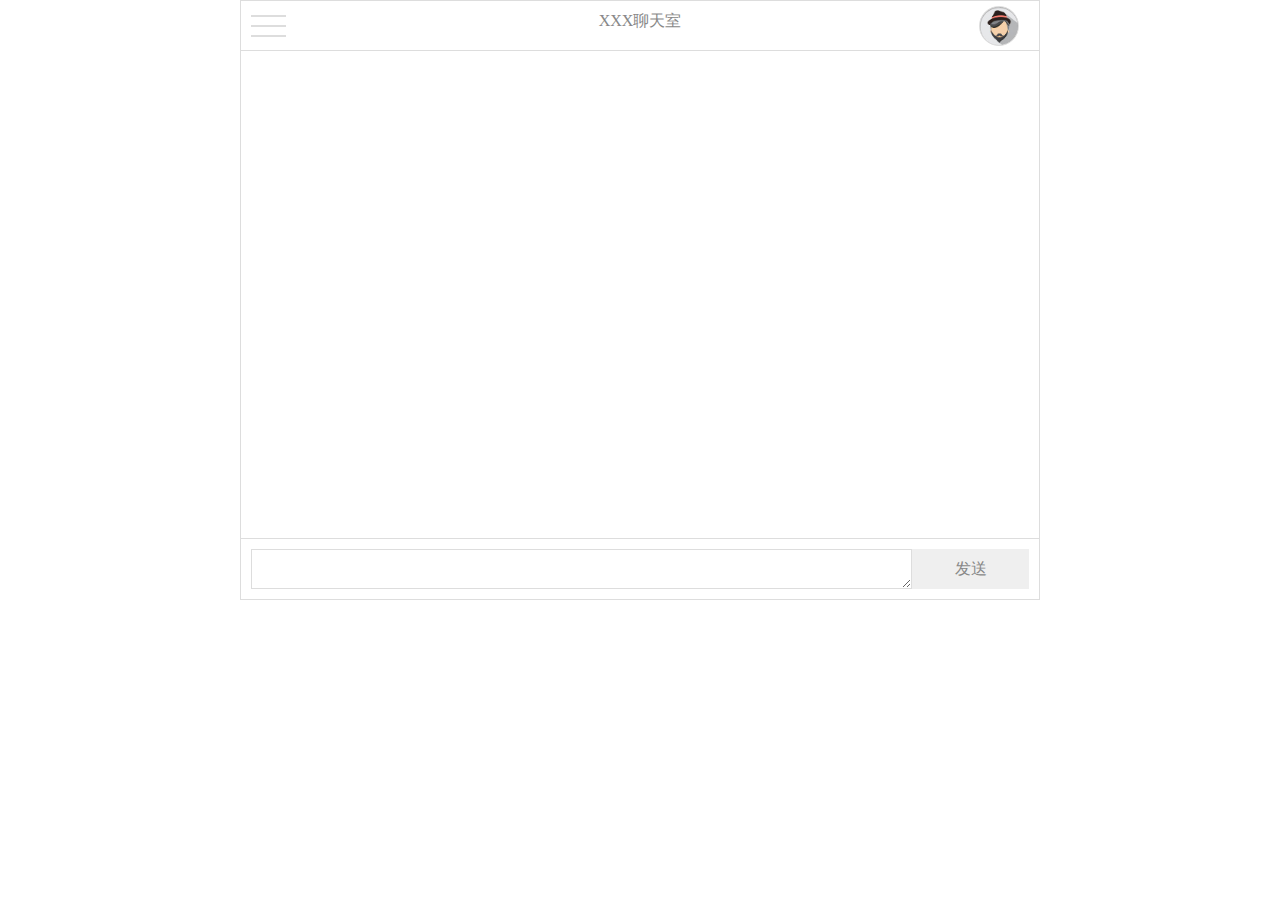
<file: 17-02 anonymous-chat/index.html>
<!DOCTYPE html>
<html lang="en">
<head>
	<meta charset="UTF-8">
	<meta name="viewport" content="width=device-width, initial-scale=1">
	<meta name="description" content="这是一个匿名聊天室，你可以在此畅所欲言">
	<title>匿名聊天室</title>
	<link rel="stylesheet" type="text/css" href="style.css">
	<script src="https://cdn.wilddog.com/sdk/js/2.1.2/wilddog.js"></script>
	<script charset="utf-8" type="text/javascript" src="script.js"></script>
</head>
<body>
	<div class="wrapper">
		<div class="guide" id="guide-panel">
			<h2 class="title">【 选择头像 】</h2>
			<div class="portrait-list clearfloat">
				<a class="po-1"></a>
				<a class="po-2"></a>
				<a class="po-3"></a>
				<a class="po-4"></a>
				<a class="po-5"></a>
				<a class="po-6"></a>
				<a class="po-7"></a>
				<a class="po-8"></a>
			</div>
			<div class="guide-foot">
				<button class="close-guide">确认完成</button>
			</div>
			<p>@浩子丶Howes</p>
		</div>
		<div class="option" id="option-panel">
			<p>暂未开放</p>
		</div>
		<div class="chatroom" id="chatroom-panel">
			<p>暂未开放</p>
		</div>
		<div class="container">
			<div class="header">
				<span><a class="button" id="show-option"><i></i></a></span>
				<span><a class="change" id="show-chatroom">XXX聊天室</a></span>
				<span><a class="portrait po-8" id="head-portrait"></a></span>
			</div>
			<div class="content" id="content-box">
				<!--<div class="message">
					<a class="portrait" href=""></a>
					<p>这是一条消息这是一条消息这是一条消息这是一条消息这是一条消息</p>
				</div>-->
			</div>
			<div class="import">
				<span><textarea class="text" id="content-text"></textarea></span>
				<span class="panel"><button class="button" id="submit-content">发送</button></span>
			</div>
		</div>
	</div>
	<div id="uuid"></div>
</body>
</html>
</file>
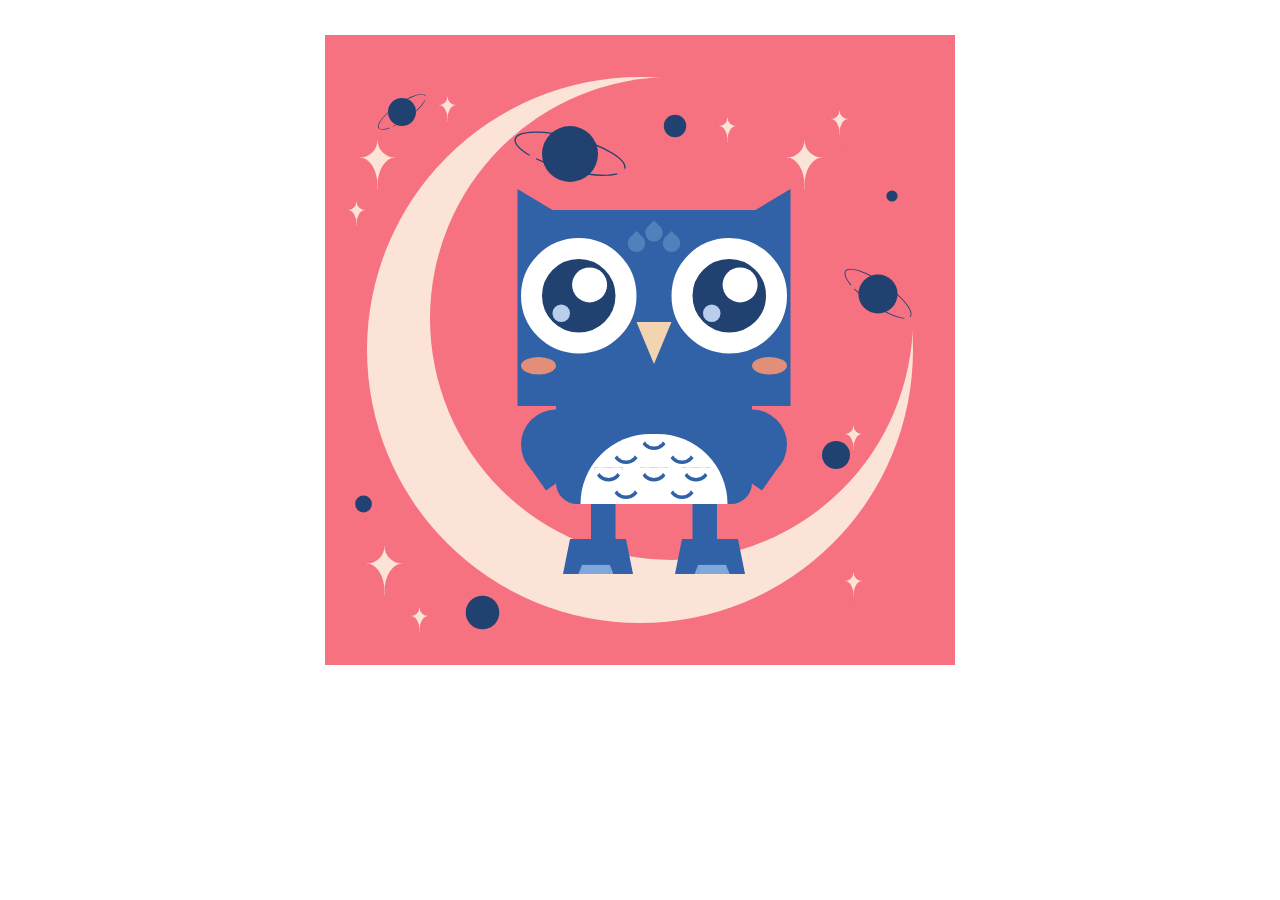
<file: 17-03 owl-picture/index.html>
<!DOCTYPE html>
<html lang="en">
<head>
    <meta charset="UTF-8">
    <title>Document</title>
    <style type="text/css">
        *{
            margin: 0;
            padding: 0;
        }

        ul{
            list-style: none;
        }

        /* 主体样式 */
        .wrapper{
            width: 900px;
            height: 900px;  
            margin: -100px auto;
            position: relative; 
            -webkit-transform: scale(0.7);
            -moz-transform: scale(0.7);
            transform: scale(0.7);
        }

        .main-bg{
            width: 900px;
            height: 900px; 
            overflow: hidden;
            background-color: #f67280;
            position: relative;
        }


        /* 月亮背景 */
        .moon-main{
            width: 780px;
            height: 780px;
            background-color: #fbe3d7;
            border-radius: 50%;
            position: absolute;
            left: 50%;
            top: 50%;
            margin: -390px;
        }

        .moon-hide{
            width: 690px;
            height: 690px;
            background-color: #f67280;
            border-radius: 50%;
            position: absolute;
            right: 0px;
        }

        /* 星星 */

        .starry-box{
            width: 900px;
            height: 900px;
            position: relative;
        }

        .starry{
            width: 50px;
            height: 70px;
            background-color: #fbe3d7;
            position: absolute;
        }

        .starry .hide-1,
        .starry .hide-2,
        .starry .hide-3,
        .starry .hide-4{
            background-color: #f67280;
        }

        .starry .hide-1,
        .starry .hide-2{
            width: 50px;
            height: 50px;
            border-radius: 50%;
            position: absolute;
            top: -25px;
        }

        .starry .hide-3,
        .starry .hide-4{
            width: 50px;
            height: 80px;
            border-radius: 50%;
            position: absolute;
            top: 25px;
        }

        .starry .hide-3,
        .starry .hide-1{
            left: -25px;
        }
        .starry .hide-4,
        .starry .hide-2{
            right: -25px;
        }

        .starry.min{
            transform: scale(0.5);
        }

        .starry.s1{
            top: 70px;
            left: 150px;
        }

        .starry.s2{
            top: 220px;
            left: 20px;
        }

        .starry.s3{
            top: 100px;
            left: 550px;
        }

        .starry.s4{
            top: 90px;
            left: 710px;
        }

        .starry.s5{
            top: 800px;
            left: 110px;
        }

        .starry.s6{
            top: 750px;
            left: 730px;
        }

        .starry.s7{
            top: 540px;
            left: 730px;
        }

        .starry.s8{
            top: 150px;
            left: 50px;
        }

        .starry.s9{
            top: 150px;
            left: 660px;
        }

        .starry.s10{
            top: 730px;
            left: 60px;
        }


        /* 蓝色星球 */

        .blue-starry-box{
            top: 0px;
            left: 0px;
            width: 900px;
            height: 900px;
            position: absolute;
        }


        .blue-starry{
            width: 80px;
            height: 80px;
            background-color: #214170;
            border-radius: 50%;
            position: absolute;
        }

        .blue-starry .ring{
            position: absolute;
            width: 160px;
            height: 45px;
            border-radius: 50%;
            border: 2px solid #214170;
            top: 15px;
            left: -42px;
        }

        .blue-starry .ring:before,
        .blue-starry .ring:after{
            content: "";
            position: absolute;
            height: 10px;
            width: 10px;
            background-color: #f67280;
        }

        .blue-starry .ring:before{
            top: 35px;
            left: 25px;
        }

        .blue-starry .ring:after{
            top: 23px;
            right: -2px;
        }

        .blue-starry.s1{
            left: 310px;
            top: 130px;
            transform: scale(1);
        }

        .blue-starry.s1 .ring{
            transform: rotate(15deg);
        }

        .blue-starry.s2{
            left: 70px;
            top: 70px;
            transform: scale(0.5);
        }

        .blue-starry.s2 .ring{
            transform: rotate(-35deg);
        }

        .blue-starry.s3{
            left: 750px;
            top: 330px;
            transform: scale(0.7);
        }

        .blue-starry.s3 .ring{
            transform: rotate(35deg);
        }

        .blue-starry.s4{
            left: 460px;
            top: 90px;
            transform: scale(0.4);
        }

        .blue-starry.s5{
            left: 770px;
            top: 190px;
            transform: scale(0.2);
        }

        .blue-starry.s6{
            left: 15px;
            top: 630px;
            transform: scale(0.3);
        }

        .blue-starry.s7{
            left: 185px;
            top: 785px;
            transform: scale(0.6);
        }

        .blue-starry.s8{
            left: 690px;
            top: 560px;
            transform: scale(0.5);
        }


        /* 猫头鹰 */
        .owl-wrap{
            width: 400px;
            height: 550px;
            position: absolute;
            bottom: 180px;
            left: 230px;
        }

        .owl-foot{
            width: 100%;
            height: 95px;
            position: absolute;
            bottom: 0px;
        }

        .owl-foot .leg,
        .owl-foot .foot{
            background-color: #3162a7;
            position: absolute;
        }

        .owl-foot .leg{
            position: absolute;
            width: 35px;
            height: 50px; 
            bottom: 0px;
        }

        .owl-foot .foot{
            width: 80px;
            height: 50px;
        }

        .owl-foot .foot .side{
            width: 40px;
            height: 13px;
            background-color: #80a8db;
            position: absolute;
            bottom: 0px;
            left: 50%;
        }

        .owl-foot .foot:after,
        .owl-foot .foot:before,
        .owl-foot .foot .side:after,
        .owl-foot .foot .side:before{
            width: 0;
            height: 0;
            content: "";
            position: absolute;
            top: 0px;
        }

        .owl-foot .foot:after{
            border-bottom: 50px solid #3162a7;
            border-left: 10px solid transparent;
            right: 100%;
        }

        .owl-foot .foot:before{
            border-bottom: 50px solid #3162a7;
            border-right: 10px solid transparent;
            left: 100%;
        }

        .owl-foot .foot .side:after{
            border-bottom: 13px solid #80a8db;
            border-left: 5px solid transparent;
            right: 100%;
        }

        .owl-foot .foot .side:before{
            border-bottom: 13px solid #80a8db;
            border-right: 5px solid transparent;
            left: 100%;
        }

        .owl-foot .left .foot .side{
            margin-left: -23px; 
        }

        .owl-foot .right .foot .side{
            margin-left: -17px; 
        }

        .owl-foot .left .leg{
            left: 30px;
        }

        .owl-foot .right .leg{
            left: 15px;
        }

        .owl-foot .left{
            position: absolute;
            left: 120px;
            bottom: 0px;
        }

        .owl-foot .right{
            position: absolute;
            right: 120px;
            bottom: 0px;
        }

        .owl-body{
            width: 100%;
            height: 140px;
        }

        .owl-body .body{
            width: 280px;
            height: 140px;
            background-color: #3162a7;
            border-radius: 0px 0px 30px 30px;
            position: absolute;
            bottom: 50px;
            left: 100px;
        }

        .owl-body .body .belly{
            width: 210px;
            height: 100px;
            background-color: #fff;
            border-radius: 280px 280px 0px 0px;
            position: absolute;
            bottom: 0px;
            left: 50%;
            margin-left: -105px;
        }

        .owl-body .body .arm{
            position: absolute;
            top: 5px;
        }

        .owl-body .body .arm-1{
            width: 100px;
            height: 100px;
            border-radius: 50%;
            background-color: #3162a7;
        }

        .owl-body .body .arm-2{
            width: 55px;
            height: 55px;
            position: absolute;
            background-color: #3162a7;
            transform: rotate(-35deg);
            left: 15px;
            top: 50px;
        }

        .owl-body .body .left{
            left: -50px;
        }

        .owl-body .body .right{
            right: -50px;
            transform: scale(-1,1);
        }

        .owl-body .belly .plume{
            width: 40px;
            height: 20px;
            background-color: #3162a7;
            border-radius: 0 0 40px 40px;  
            position: absolute;
            top: 3px;
            left: 50%;
            margin-left: -20px; 
            box-shadow: 0 0 0 0 #FFFFFF inset;
        }

        .owl-body .belly .plume span{
            position: absolute;
            left: 5px;
            top: 0px;
            width: 30px;
            height: 15px;
            border-radius: 0 0 30px 30px;
            background-color: #fff;
        }

        .owl-body .belly .plume::before,
        .owl-body .belly .plume::after{
            content: "";
            position: absolute;
            width: 0px;
            height: 0px;
            border-top: 15px solid #fff;
            bottom: 5px;
        }

        .owl-body .belly .plume::before{
            border-right: 15px solid transparent;
            left: 0px;
            
        }

        .owl-body .belly .plume::after{
            border-left: 15px solid transparent;
            right: 0px;
            
        }

        .owl-body .belly .plume.s2,
        .owl-body .belly .plume.s3{
            top: 23px;
        }

        .owl-body .belly .plume.s4,
        .owl-body .belly .plume.s5,
        .owl-body .belly .plume.s6{
            top: 48px;
        }

        .owl-body .belly .plume.s7,
        .owl-body .belly .plume.s8{
            top: 73px;
        }


        .owl-body .belly .plume.s2,
        .owl-body .belly .plume.s7{
            margin-left: -60px;
        }

        .owl-body .belly .plume.s3,
        .owl-body .belly .plume.s8{
            margin-left: 20px;
        }

        .owl-body .belly .plume.s4{
            margin-left: -85px;
        }

        .owl-body .belly .plume.s6{
            margin-left: 40px;
        }



        .owl-face{
            width: 390px;
            height: 280px;
            background-color: #3162a7;
            position: absolute;
            top: 80px;
            left: 45px;
        }

        .owl-face .owl-ear{
            width: 100%;
            position: absolute;
            top: -30px;
        }

        .owl-face .owl-ear:after,
        .owl-face .owl-ear:before{
            width: 0;
            height: 0;
            content: "";
            position: absolute;
            border-bottom: 30px solid #3162a7;
        }

        .owl-face .owl-ear:before{
            border-right: 50px solid transparent;
        }

        .owl-face .owl-ear:after{
            border-left: 50px solid transparent;
            right: 0px;
        }

        .owl-face::after,
        .owl-face::before{
        content: "";
        position: absolute;
        width: 50px;
        height: 25px;
        border-radius: 50%;
        background-color: #e18f79; 
        margin: 5px;
        top: 205px;
        }

        .owl-face::after{
            right: 0px;
        }

        .owl-face .owl-eyes .eye{
            height: 105px;
            width: 105px;
            border: 30px solid #fff;
            background-color: #214170;
            border-radius: 50%;
            position: absolute;
            top: 35px;
            margin: 5px;
        }

        .owl-face .owl-eyes .eye:before{
            content: "";
            width: 50px;
            height: 50px;
            border-radius: 50%;
            position: absolute;
            top: 12px;
            right: 12px;
            background-color: #fff;
        }

        .owl-face .owl-eyes .eye:after{
            content: "";
            width: 25px;
            height:25px;
            border-radius: 50%;
            position: absolute;
            bottom: 15px;
            left: 15px;
            background-color: #b9ceeb;
        }

        .owl-face .owl-eyes .right{
            right: 0px;
        }

        .owl-face .owl-nose{
            width: 0px;
            height: 0px;
            border-top: 60px solid #f2d4b0;
            border-left: 25px solid transparent;
            border-right: 25px solid transparent;
            position: absolute;
            top: 160px;
            left: 50%;
            margin-left: -25px;
        }

        .owl-face .pattern li:after,
        .owl-face .pattern li:before{
            content: "";
            position: absolute;
            background-color: #5280bc;
        }

        .owl-face .pattern li:after{
            width: 25px;
            height: 25px;
            border-radius: 50%;
        }

        .owl-face .pattern li:before{
            width: 15px;
            height: 15px;
        }

        .owl-face .pattern li{
            position: absolute;
            transform: rotate(45deg);
            left: 50%;
            top: 15px;
            
        }

        .owl-face .pattern li.s2{
            margin-left: -25px;
            top: 30px;
        }

        .owl-face .pattern li.s3{
            margin-left: 25px;
            top: 30px;
        }
    </style>
</head>
<body>
    <div class="wrapper">
        <div class="main-bg">
            <div class="moon-box">
                <div class="moon-main">
                    <div class="moon-hide">
                        
                    </div>
                </div>
            </div>
            <ul class="starry-box">
                <li class="starry max s8">
                    <span class="hide-1"></span>
                    <span class="hide-2"></span>
                    <span class="hide-3"></span>
                    <span class="hide-4"></span>
                </li>
                <li class="starry max s9">
                    <span class="hide-1"></span>
                    <span class="hide-2"></span>
                    <span class="hide-3"></span>
                    <span class="hide-4"></span>
                </li>
                <li class="starry max s10">
                    <span class="hide-1"></span>
                    <span class="hide-2"></span>
                    <span class="hide-3"></span>
                    <span class="hide-4"></span>
                </li>
                <li class="starry min s1">
                    <span class="hide-1"></span>
                    <span class="hide-2"></span>
                    <span class="hide-3"></span>
                    <span class="hide-4"></span>
                </li>
                <li class="starry min s2">
                    <span class="hide-1"></span>
                    <span class="hide-2"></span>
                    <span class="hide-3"></span>
                    <span class="hide-4"></span>
                </li>
                <li class="starry min s3">
                    <span class="hide-1"></span>
                    <span class="hide-2"></span>
                    <span class="hide-3"></span>
                    <span class="hide-4"></span>
                </li>
                <li class="starry min s4">
                    <span class="hide-1"></span>
                    <span class="hide-2"></span>
                    <span class="hide-3"></span>
                    <span class="hide-4"></span>
                </li>
                <li class="starry min s5">
                    <span class="hide-1"></span>
                    <span class="hide-2"></span>
                    <span class="hide-3"></span>
                    <span class="hide-4"></span>
                </li>
                <li class="starry min s6">
                    <span class="hide-1"></span>
                    <span class="hide-2"></span>
                    <span class="hide-3"></span>
                    <span class="hide-4"></span>
                </li>
                <li class="starry min s7">
                    <span class="hide-1"></span>
                    <span class="hide-2"></span>
                    <span class="hide-3"></span>
                    <span class="hide-4"></span>
                </li>
            </ul>
            <ul class="blue-starry-box">
                <li class="blue-starry s1">
                    <span class="ring"></span>
                </li>
                <li class="blue-starry s2">
                    <span class="ring"></span>
                </li>
                <li class="blue-starry s3">
                    <span class="ring"></span>
                </li>
                <li class="blue-starry s4"></li>
                <li class="blue-starry s5"></li>
                <li class="blue-starry s6"></li>
                <li class="blue-starry s7"></li>
                <li class="blue-starry s8"></li>
            </ul>
        </div>
        <div class="owl-wrap">
            <div class="owl-foot">
                <div class="right">
                    <div class="leg">
                        
                    </div>
                    <div class="foot">
                        <div class="side">
                            
                        </div>
                    </div>
                </div>
                <div class="left">
                    <div class="leg">
                        
                    </div>
                    <div class="foot">
                        <div class="side">
                            
                        </div>
                    </div>
                </div>
            </div>
            <div class="owl-body">
                <div class="body">
                    <div class="arm right">
                        <div class="arm-1">
                            
                        </div>
                        <div class="arm-2">
                            
                        </div>
                    </div>
                    <div class="arm left">
                        <div class="arm-1">
                            
                        </div>
                        <div class="arm-2">
                            
                        </div>
                    </div>
                    <ul class="belly">
                         <li class="plume s1">
                            <span></span>
                         </li>
                         <li class="plume s2">
                            <span></span>
                         </li>
                         <li class="plume s3">
                            <span></span>
                         </li>
                         <li class="plume s4">
                            <span></span>
                         </li>
                         <li class="plume s5">
                            <span></span>
                         </li>
                         <li class="plume s6">
                            <span></span>
                         </li>
                         <li class="plume s7">
                            <span></span>
                         </li>
                         <li class="plume s8">
                            <span></span>
                         </li>
                    </ul>
                </div>
            </div>
            <div class="owl-head">
                <div class="owl-face">
                    <div class="owl-ear">
                    </div>
                    <div class="owl-eyes">
                        <div class="left eye">
                        </div>
                        <div class="right eye">
                        </div>
                    </div>
                    <div class="owl-nose">
                    </div>
                    <ul class="pattern">
                        <li class="s1"></li>
                        <li class="s2"></li>
                        <li class="s3"></li>
                    </ul>
                </div>
            </div>
        </div>
    </div>
</body>
</html>
</file>
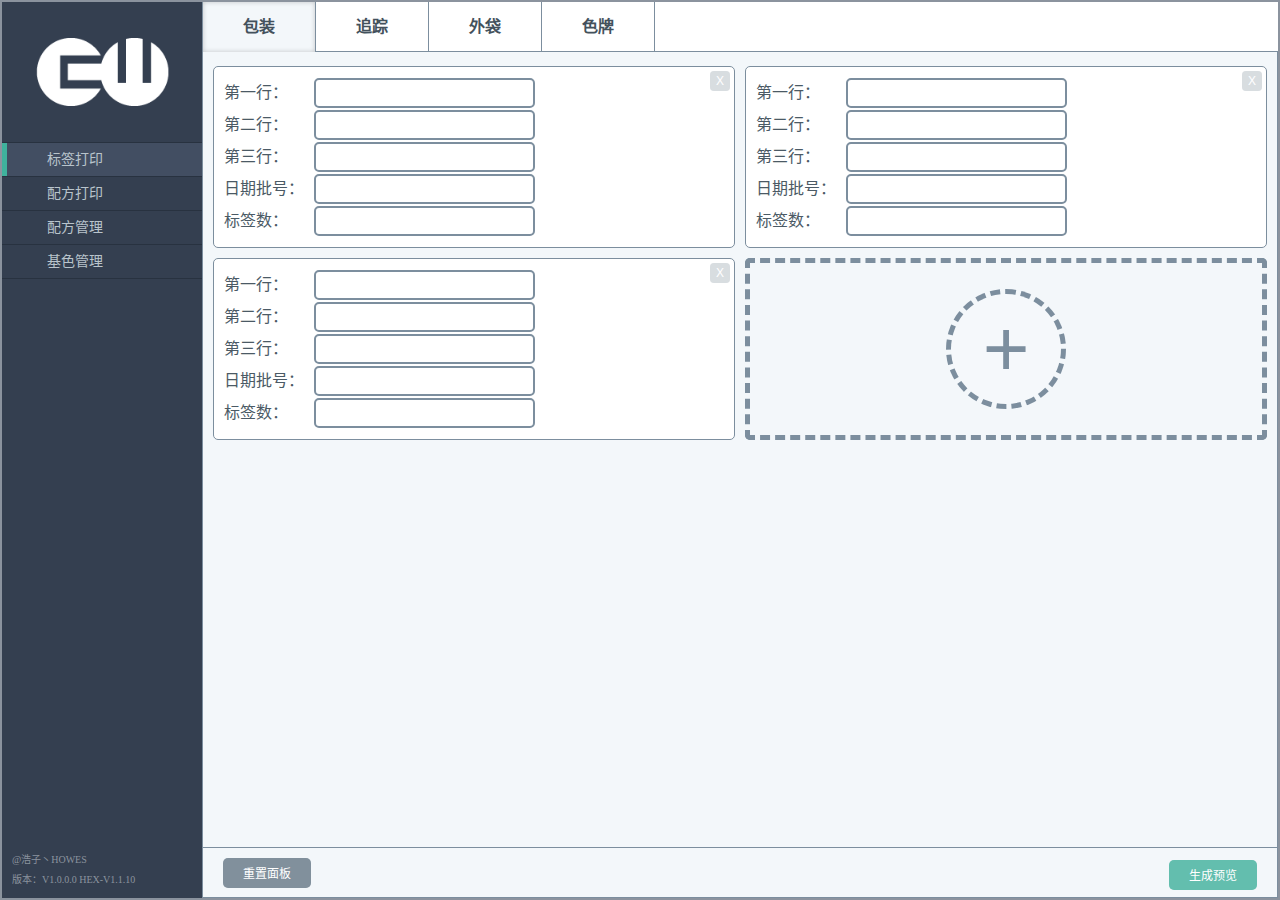
<file: 17-01 cwsefen/resources/index.html>
<!DOCTYPE html>
<html lang="zh-CN">
<head>
    <meta charset="UTF-8">
    <title>色粉管理 - Combine Will</title>
    <link rel="stylesheet" type="text/css" href="css/style.css">
    <link rel="stylesheet" type="text/css" href="css/entry.css">
    <script type="text/javascript">
        window.addEventListener('load', function () {
            var navList = document.querySelectorAll('.left-nav .nav-list li');
            var index = 0;
            for(var i=0, len=navList.length; i<len; i++) {
                navList[i].index = i;
                navList[i].onclick = function(){
                    navList[index].className = '';
                    this.className = 'active';
                    index = this.index;
                }
            }
        });

        function setIframe(src) {
            document.getElementById('main-iframe').setAttribute('src', src);
        }
    </script>
</head>
<body>
    <div class="left-nav">
        <div class="nav-head">
            <img class="logo" src="images/maxlogo.png" alt="LOGO">
        </div>
        <div class="nav-list">
            <ul class="list-team">
                <!--<li class="active"><a onclick="setIframe('include/home.html')">首页预览</a></li>-->
                <li class="active"><a onclick="setIframe('include/biaoqian.html')">标签打印</a></li>
                <li><a onclick="setIframe('include/peifan.html')">配方打印</a></li>
                <li><a onclick="setIframe('include/peifanadmin.html')">配方管理</a></li>
                <li><a onclick="setIframe('include/jiseadmin.html')">基色管理</a></li>
            </ul>
        </div>
        <div class="nav-foot">
            <p><a href="mailto:oyhemail@163.com">@浩子丶Howes</a></p>
            <p>版本：<span>v1.0.0.0</span><span> HEX-v1.1.10</span></p>
        </div>
    </div>
    <div class="mian-iframe">
        <iframe id="main-iframe" src="include/biaoqian.html"></iframe>
    </div>
</body>
</html>
</file>
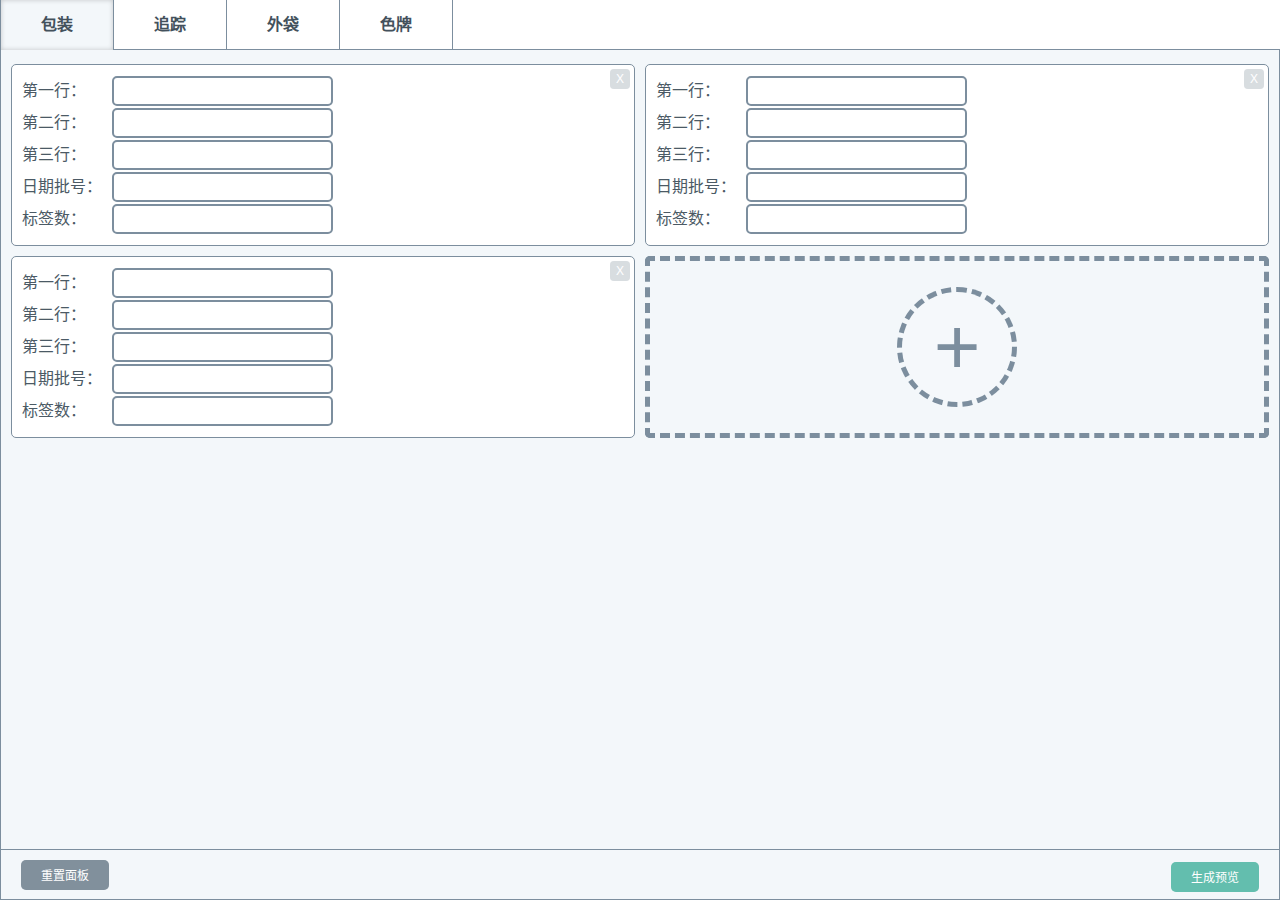
<file: 17-01 cwsefen/resources/include/biaoqian.html>
<!DOCTYPE html>
<html lang="zh-CN">
<head>
    <meta charset="UTF-8">
    <title>色粉管理 - Combine Will</title>
    <link rel="stylesheet" type="text/css" href="../css/style.css">
    <link rel="stylesheet" type="text/css" href="../css/print.css">
    <script type="text/javascript" src="../js/jquery.min.js"></script>
    <script type="text/javascript" src="../js/websqldb.js"></script>
    <script type="text/javascript" src="../js/script.js"></script>
</head>
<body>
    <!-- 主面板 START -->
    <div id="wrapper">

        <!-- 面板切换 START -->
        <div class="wrap-header">
            <div class="entry-changing">
                <a href="javascript:;" class="active">包装</a>
                <a href="javascript:;">追踪</a>
                <a href="javascript:;">外袋</a>
                <a href="javascript:;">色牌</a>
            </div>
        </div>
        <!-- 面板切换 END -->

        <!-- 输入区 START -->
        <div class="container" id="biaoqian">
            
            <!-- 包装面板 （1） START -->
            <div class="panel-container show">
                <div id="biaoqian-1" print-info="{page:'min-tags', size:'page-a4', row:'row-4', letter:'A4 小标签'}">
                    <ul class="lsit-team">
                        <li>
                            <div class="wrap">
                                <p><label>第一行：</label><input type="text" name="one"></p>
                                <p><label>第二行：</label><input type="text" name="tow"></p>
                                <p><label>第三行：</label><input type="text" name="three"></p>
                                <p><label>日期批号：</label><input type="text" name="time"></p>
                                <p><label>标签数：</label><input type="text" name="num"></p>
                            </div>
                            <button class="remove-button" tabIndex="-1">X</button>
                        </li>
                        <li>
                            <div class="wrap">
                                <p><label>第一行：</label><input type="text" name="one"></p>
                                <p><label>第二行：</label><input type="text" name="tow"></p>
                                <p><label>第三行：</label><input type="text" name="three"></p>
                                <p><label>日期批号：</label><input type="text" name="time"></p>
                                <p><label>标签数：</label><input type="text" name="num"></p>
                            </div>
                            <button class="remove-button" tabIndex="-1">X</button>
                        </li>
                        <li>
                            <div class="wrap">
                                <p><label>第一行：</label><input type="text" name="one"></p>
                                <p><label>第二行：</label><input type="text" name="tow"></p>
                                <p><label>第三行：</label><input type="text" name="three"></p>
                                <p><label>日期批号：</label><input type="text" name="time"></p>
                                <p><label>标签数：</label><input type="text" name="num"></p>
                            </div>
                            <button class="remove-button" tabIndex="-1">X</button>
                        </li>
                        <li>
                            <div class="wrap">
                                <p><label>第一行：</label><input type="text" name="one"></p>
                                <p><label>第二行：</label><input type="text" name="tow"></p>
                                <p><label>第三行：</label><input type="text" name="three"></p>
                                <p><label>日期批号：</label><input type="text" name="time"></p>
                                <p><label>标签数：</label><input type="text" name="num"></p>
                            </div>
                            <button class="remove-button" tabIndex="-1">X</button>
                        </li>
                        <li>
                            <div class="add-team">
                                <input class="add-button" type="button" value="+">
                            </div>
                        </li>
                    </ul>
                    <div class="panel-footer">
                        <button class="reset-button" tabIndex="-1">重置面板</button>
                        <button class="preview-button green right" tabIndex="-1">生成预览</button>
                    </div>
                </div>
            </div>
            <!-- 包装面板 （1） END -->
            
            <!-- 追踪面板 （2） START -->
            <div class="panel-container">
                <div id="biaoqian-2"  print-info="{page:'max-tags', size:'page-a4', row:'logo-3', letter:'A4 大标签'}">
                    <ul class="lsit-team">
                        <li>
                            <div class="wrap">
                                <p><label>编号颜色：</label><input type="text" name="one" label="编号颜色："></p>
                                <p><label>供应商：</label><input type="text" name="tow" label="供应厂商："></p>
                                <p><label>厂商批号：</label><input type="text" name="three" label="供应厂商："></p>
                                <p><label>原料批号：</label><input type="text" name="time" label="原料批号："></p>
                                <p><label>标签数：</label><input type="text" name="num"></p>
                            </div>
                            <button class="remove-button" tabIndex="-1">X</button>
                        </li>
                        <li>
                            <div class="wrap">
                                <p><label>编号颜色：</label><input type="text" name="one" label="编号颜色："></p>
                                <p><label>供应商：</label><input type="text" name="tow" label="供应厂商："></p>
                                <p><label>厂商批号：</label><input type="text" name="three" label="供应厂商："></p>
                                <p><label>原料批号：</label><input type="text" name="time" label="原料批号："></p>
                                <p><label>标签数：</label><input type="text" name="num"></p>
                            </div>
                            <button class="remove-button" tabIndex="-1">X</button>
                        </li>
                        <li>
                            <div class="wrap">
                                <p><label>编号颜色：</label><input type="text" name="one" label="编号颜色："></p>
                                <p><label>供应商：</label><input type="text" name="tow" label="供应厂商："></p>
                                <p><label>厂商批号：</label><input type="text" name="three" label="供应厂商："></p>
                                <p><label>原料批号：</label><input type="text" name="time" label="原料批号："></p>
                                <p><label>标签数：</label><input type="text" name="num"></p>
                            </div>
                            <button class="remove-button" tabIndex="-1">X</button>
                        </li>
                        <li>
                            <div class="wrap">
                                <p><label>编号颜色：</label><input type="text" name="one" label="编号颜色："></p>
                                <p><label>供应商：</label><input type="text" name="tow" label="供应厂商："></p>
                                <p><label>厂商批号：</label><input type="text" name="three" label="供应厂商："></p>
                                <p><label>原料批号：</label><input type="text" name="time" label="原料批号："></p>
                                <p><label>标签数：</label><input type="text" name="num"></p>
                            </div>
                            <button class="remove-button" tabIndex="-1">X</button>
                        </li>
                        <li>
                            <div class="add-team">
                                <input class="add-button" type="button" value="+">
                            </div>
                        </li>
                    </ul>
                    <div class="panel-footer">
                        <button class="reset-button" tabIndex="-1">重置面板</button>
                        <button class="preview-button green right" tabIndex="-1">生成预览</button>
                    </div>
                </div>
            </div>
            <!-- 追踪面板 （2） END -->
            
            <!-- 外袋面板 （3） START -->
            <div class="panel-container">
                <div id="biaoqian-3" print-info="{page:'max-tags', size:'page-a4', row:'row-4', letter:'A4 大标签'}">
                    <ul class="lsit-team">
                        <li>
                            <div class="wrap">
                                <p><label>客户地点：</label><input type="text" name="one" label="用料地点："></p>
                                <p><label>色粉编号：</label><input type="text" name="tow" label="色粉编号："></p>
                                <p><label>包装份数：</label><input type="text" name="three" label="包装份数："></p>
                                <p><label>批号日期：</label><input type="text" name="time" label="批号日期："></p>
                                <p><label>标签数：</label><input type="text" name="num"></p>
                            </div>
                            <button class="remove-button" tabIndex="-1">X</button>
                        </li>
                        <li>
                            <div class="wrap">
                                <p><label>客户地点：</label><input type="text" name="one" label="用料地点："></p>
                                <p><label>色粉编号：</label><input type="text" name="tow" label="色粉编号："></p>
                                <p><label>包装份数：</label><input type="text" name="three" label="包装份数："></p>
                                <p><label>批号日期：</label><input type="text" name="time" label="批号日期："></p>
                                <p><label>标签数：</label><input type="text" name="num"></p>
                            </div>
                            <button class="remove-button" tabIndex="-1">X</button>
                        </li>
                        <li>
                            <div class="wrap">
                                <p><label>客户地点：</label><input type="text" name="one" label="用料地点："></p>
                                <p><label>色粉编号：</label><input type="text" name="tow" label="色粉编号："></p>
                                <p><label>包装份数：</label><input type="text" name="three" label="包装份数："></p>
                                <p><label>批号日期：</label><input type="text" name="time" label="批号日期："></p>
                                <p><label>标签数：</label><input type="text" name="num"></p>
                            </div>
                            <button class="remove-button" tabIndex="-1">X</button>
                        </li>
                        <li>
                            <div class="wrap">
                                <p><label>客户地点：</label><input type="text" name="one" label="用料地点："></p>
                                <p><label>色粉编号：</label><input type="text" name="tow" label="色粉编号："></p>
                                <p><label>包装份数：</label><input type="text" name="three" label="包装份数："></p>
                                <p><label>批号日期：</label><input type="text" name="time" label="批号日期："></p>
                                <p><label>标签数：</label><input type="text" name="num"></p>
                            </div>
                            <button class="remove-button" tabIndex="-1">X</button>
                        </li>
                        <li>
                            <div class="add-team">
                                <input class="add-button" type="button" value="+">
                            </div>
                        </li>
                    </ul>
                    <div class="panel-footer">
                        <button class="reset-button" tabIndex="-1">重置面板</button>
                        <button class="preview-button green right" tabIndex="-1">生成预览</button>
                    </div>
                </div>
            </div>
            <!-- 外袋面板 （3） END -->
            
            <!-- 色牌面板 （4） START -->
            <div class="panel-container">
                <div id="biaoqian-4" print-info="{page:'min-tags', size:'page-a4', row:'row-5', letter:'A4 小标签'}">
                    <ul class="lsit-team">
                        <li>
                            <div class="wrap">
                                <p><label>第一行：</label><input type="text" name="one"></p>
                                <p><label>第二行：</label><input type="text" name="tow"></p>
                                <p><label>第三行：</label><input type="text" name="three"></p>
                                <p><label>第四行：</label><input type="text" name="four"></p>
                                <p><label>第五行：</label><input type="text" name="time"></p>
                                <p><label>标签数：</label><input type="text" name="num"></p>
                            </div>
                            <button class="remove-button" tabIndex="-1">X</button>
                        </li>
                        <li>
                            <div class="wrap">
                                <p><label>第一行：</label><input type="text" name="one"></p>
                                <p><label>第二行：</label><input type="text" name="tow"></p>
                                <p><label>第三行：</label><input type="text" name="three"></p>
                                <p><label>第四行：</label><input type="text" name="four"></p>
                                <p><label>第五行：</label><input type="text" name="time"></p>
                                <p><label>标签数：</label><input type="text" name="num"></p>
                            </div>
                            <button class="remove-button" tabIndex="-1">X</button>
                        </li>
                        <li>
                            <div class="wrap">
                                <p><label>第一行：</label><input type="text" name="one"></p>
                                <p><label>第二行：</label><input type="text" name="tow"></p>
                                <p><label>第三行：</label><input type="text" name="three"></p>
                                <p><label>第四行：</label><input type="text" name="four"></p>
                                <p><label>第五行：</label><input type="text" name="time"></p>
                                <p><label>标签数：</label><input type="text" name="num"></p>
                            </div>
                            <button class="remove-button" tabIndex="-1">X</button>
                        </li>
                        <li>
                            <div class="wrap">
                                <p><label>第一行：</label><input type="text" name="one"></p>
                                <p><label>第二行：</label><input type="text" name="tow"></p>
                                <p><label>第三行：</label><input type="text" name="three"></p>
                                <p><label>第四行：</label><input type="text" name="four"></p>
                                <p><label>第五行：</label><input type="text" name="time"></p>
                                <p><label>标签数：</label><input type="text" name="num"></p>
                            </div>
                            <button class="remove-button" tabIndex="-1">X</button>
                        </li>
                        <li>
                            <div class="add-team">
                                <input class="add-button" type="button" value="+">
                            </div>
                        </li>
                    </ul>
                    <div class="panel-footer">
                        <button class="reset-button" tabIndex="-1">重置面板</button>
                        <button class="preview-button green right" tabIndex="-1">生成预览</button>
                    </div>
                </div>
            </div>
            <!-- 色牌面板 （4） END -->
        </div>
        <!-- 输入区 END -->

    </div>
    <!-- 主面板 END -->


    <!-- 打印详情 START -->
    <div id="print-control" class="print-control hide">
        <!-- 预览 START -->
        <div id="print-view" class="print-wrap">
        </div>
        <!-- 预览 END -->

        <!-- 信息面板 START -->
        <div class="print-panel">
            <div class="panel-box row">
                <h2 class="info-title">打印信息</h2>
                <div class="info-panel">
                    <p><b>页数：</b><span>5 页</span></p>
                    <p><b>纸张：</b><span>A4</span></p>
                </div>
            </div>
            <div class="button-wrap">
                <button id="enter-print" class="print-button green" tabIndex="-1">打印</button>
                <button id="close-print" class="print-button" tabIndex="-1">取消</button>
            </div>
        </div>
        <!-- 信息面板 END -->
    </div>
    <!-- 打印详情 END -->

    <!-- 打印区域 START -->
    <div id="print-wrap" class="print-wrap">
    </div>
    <!-- 打印区域 END -->
</body>
</html>
</file>
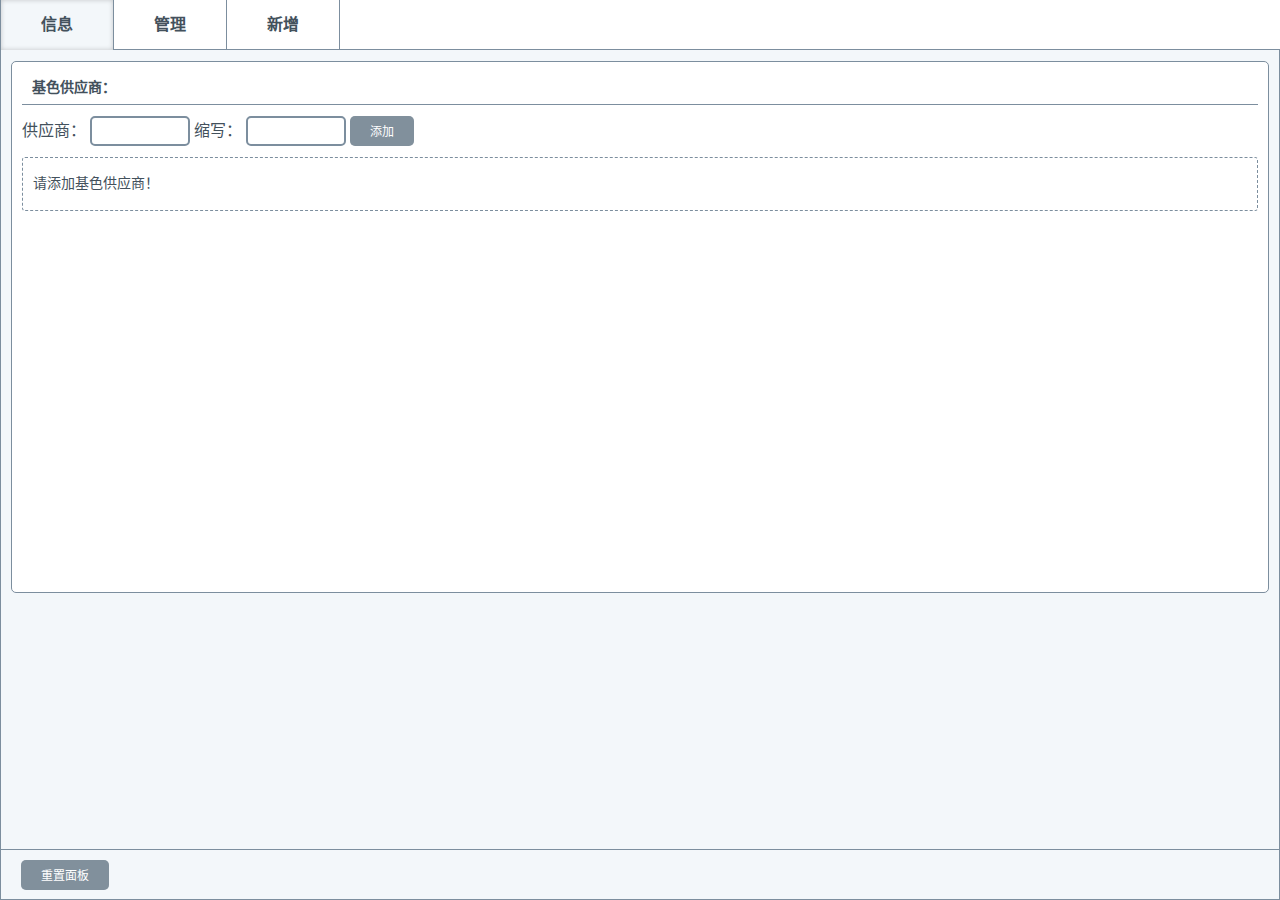
<file: 17-01 cwsefen/resources/include/jiseadmin.html>
<!DOCTYPE html>
<html lang="zh-CN">
<head>
    <meta charset="UTF-8">
    <title>色粉管理 - Combine Will</title>
    <link rel="stylesheet" type="text/css" href="../css/style.css">
    <link rel="stylesheet" type="text/css" href="../css/print.css">
    <script type="text/javascript" src="../js/jquery.min.js"></script>
    <script type="text/javascript" src="../js/websqldb.js"></script>
    <script type="text/javascript" src="../js/script.js"></script>
</head>
<body pageid="jiseadmin">
    <!-- 主面板 START -->
    <div id="wrapper">

        <!-- 面板切换 START -->
        <div class="wrap-header">
            <div class="entry-changing">
                <a href="javascript:;" class="active">信息</a>
                <a href="javascript:;">管理</a>
                <a href="javascript:;">新增</a>
            </div>
        </div>
        <!-- 面板切换 END -->

        <!-- 输入区 START -->
        <div class="container" id="jiseadmin">
            
            <!-- 查询面板 （1） START -->
            <div class="panel-container show">
                <div id="jiseadmin-1" class="">
                    <div class="panel-wrap">
                        <div class="wrap">
                            <div class="info-list">
                                <div class="info-team">
                                    <h2 class="title">基色供应商：</h2>
                                    <div class="content jise-vender-entry">   
                                        <div class="info-from">
                                            <label>供应商：</label>
                                            <input type="text">
                                            <label>缩写：</label>
                                            <input type="text">
                                            <button class="submit">添加</button>
                                        </div>
                                        <div class="info-text">
                                            请添加基色供应商！
                                        </div>
                                    </div>
                                </div>
                            </div>
                        </div>
                    </div>
                    <div class="panel-footer">
                        <button class="reset-button" tabIndex="-1">重置面板</button>
                        <!--<button class="preview-button green right" tabIndex="-1">生成预览</button>-->
                    </div>
                </div>
            </div>
            <!-- 查询面板 （1） END -->
            
            <!-- 管理面板 （2） START -->
            <div class="panel-container">
                <div id="jiseadmin-2" class="supervise-jise">
                    <div class="panel-wrap">
                        <div class="wrap search-jise">
                            <span>
                                <select class="search-item">
                                    <option value="">全部</option>
                                    <option value="name">编号</option>
                                    <option value="color">颜色</option>
                                    <option value="vender">厂商</option>
                                </select>
                            </span>
                            <span class="input"><input class="search-text" type="text" name="price" value=""></span>
                            <span><input class="search-button" type="button" name="" value="搜索"></span>
                        </div>
                    </div>
                    <div class="panel-wrap">
                        <div class="table-wrap">
                            <div class="scroll-wrap">
                                <table>
                                    <thead>
                                        <tr>
                                            <th>编号</th>
                                            <th>颜色</th>
                                            <th>厂商</th>
                                            <th>单价</th>
                                            <th>操作</th>
                                        </tr>
                                    </thead>
                                    <tbody class="data-list">
                                    </tbody>
                                </table>
                            </div>
                        </div>
                    </div>
                    <div class="panel-footer">
                        <button class="reset-button" tabIndex="-1">重置面板</button>
                        <!--<button class="enter-button green right" tabIndex="-1">保存添加</button>-->
                    </div>
                </div>
            </div>
            <!-- 管理面板 （2） END -->
            
            <!-- 新增面板 （3） START -->
            <div class="panel-container">
                <div id="jiseadmin-3" class="new-jise">
                    <div class="panel-wrap">
                        <div class="wrap entry-jise">
                            <span class="input"><label>编号：</label><input class="data-text" type="text" name="name" value=""></span>
                            <span class="input"><label>颜色：</label><input class="data-text" type="text" name="color" value=""></span>
                            <span class="input"><label>厂商：</label><input class="data-text" type="text" name="vender" value=""></span>
                            <span class="input"><label>单价：</label><input class="data-text" type="text" name="price" value=""></span>
                            <span><input class="submit" type="submit" name="" value="添加"></span>
                        </div>
                    </div>
                    <div class="panel-wrap">
                        <div class="table-wrap">
                            <div class="scroll-wrap">
                                <table>
                                    <thead>
                                        <tr>
                                            <th>UID</th>
                                            <th>编号</th>
                                            <th>颜色</th>
                                            <th>厂商</th>
                                            <th>单价</th>
                                            <th>操作</th>
                                        </tr>
                                    </thead>
                                    <tbody class="data-list">
                                    </tbody>
                                </table>
                            </div>
                        </div>
                    </div>
                    <div class="panel-footer">
                        <button class="reset-button" tabIndex="-1">重置面板</button>
                        <button class="enter-button green right" tabIndex="-1">保存添加</button>
                    </div>
                </div>
            </div>
            <!-- 新增面板 （3） END -->
            
        </div>
        <!-- 输入区 END -->

    </div>
    <!-- 主面板 END -->


    <!-- 打印详情 START -->
    <div id="print-control" class="print-control hide">
        <!-- 预览 START -->
        <div id="print-view" class="print-wrap min-tags row-4">
        </div>
        <!-- 预览 END -->

        <!-- 信息面板 START -->
        <div class="print-panel">
            <div class="panel-box row">
                <h2 class="info-title">打印信息</h2>
                <div class="info-panel">
                    <p><b>打印页数：</b><span>5 页</span></p>
                    <p><b>纸张大小：</b><span>A4</span></p>
                </div>
            </div>
            <div class="button-wrap">
                <button id="enter-print" class="print-button green" tabIndex="-1">打印</button>
                <button id="close-print" class="print-button"  tabIndex="-1">取消</button>
            </div>
        </div>
        <!-- 信息面板 END -->
    </div>
    <!-- 打印详情 END -->

    <!-- 打印区域 START -->
    <div id="print-wrap" class="print-wrap min-tags row-4">
    </div>
    <!-- 打印区域 END -->
</body>
</html>
</file>
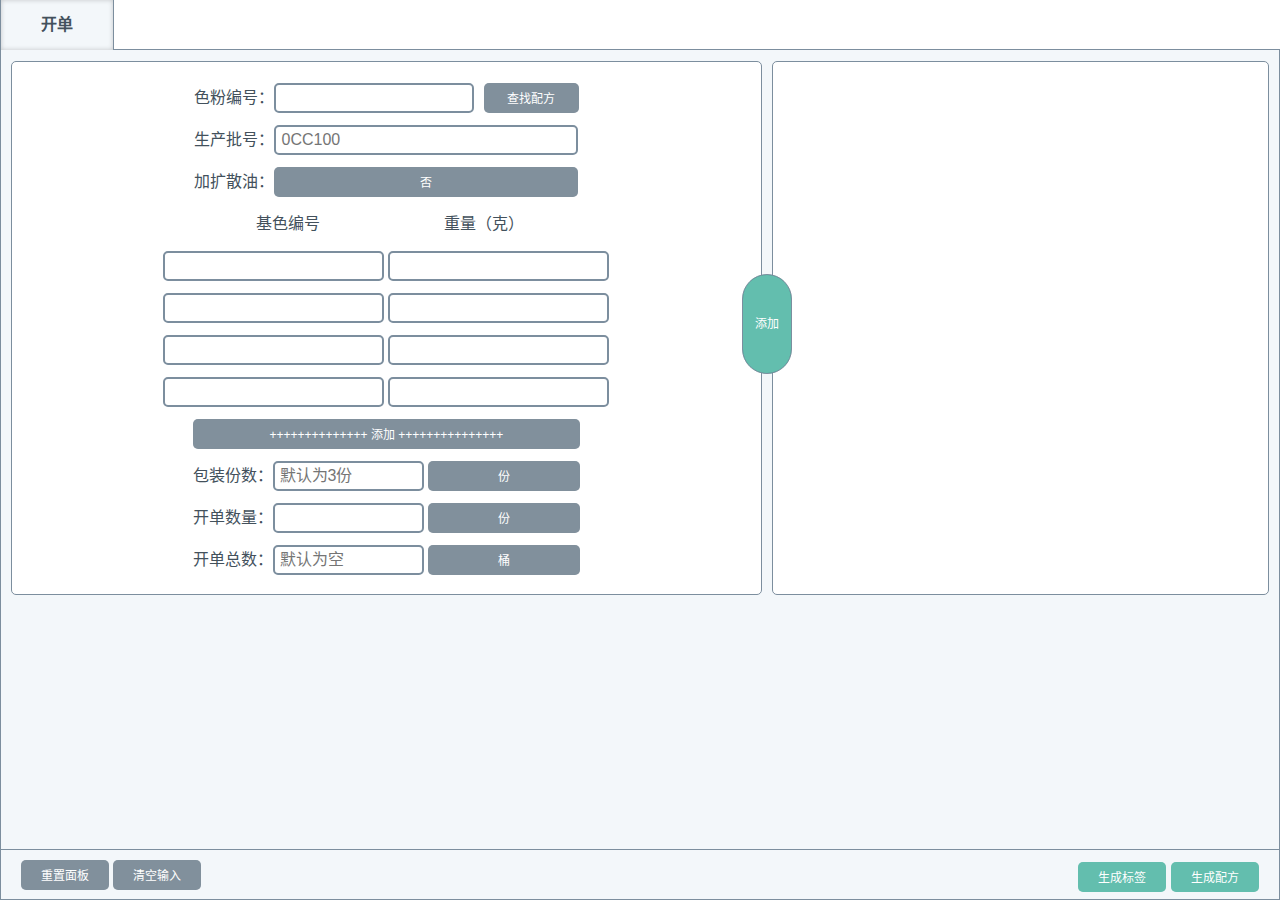
<file: 17-01 cwsefen/resources/include/peifan.html>
<!DOCTYPE html>
<html lang="zh-CN">
<head>
    <meta charset="UTF-8">
    <title>色粉管理 - Combine Will</title>
    <link rel="stylesheet" type="text/css" href="../css/style.css">
    <link rel="stylesheet" type="text/css" href="../css/print.css">
    <script type="text/javascript" src="../js/jquery.min.js"></script>
    <script type="text/javascript" src="../js/websqldb.js"></script>
    <script type="text/javascript" src="../js/script.js"></script>
</head>
<body>
    <!-- 主面板 START -->
    <div id="wrapper">

        <!-- 面板切换 START -->
        <div class="wrap-header">
            <div class="entry-changing">
                <a href="javascript:;" class="active">开单</a>
            </div>
        </div>
        <!-- 面板切换 END -->

        <!-- 输入区 START -->
        <div class="container" id="peifan">
            
            <!-- 手动开单 （1） START -->
            <div class="panel-container show">
                <div id="peifan-1">
                    <div class="panel-wrap">
                        <div class="row-6 scheme-panel">
                            <div class="wrap">
                                <input type="button" class="push-scheme green" value="添加">
                                <div class="scheme-list">
                                    <div class="base-head">
                                        <p><label>色粉编号：</label><input type="text" class="color-name"><button class="search-name">查找配方</button></p>
                                        <p><label>生产批号：</label><input type="text" class="time-number" placeholder="0cc100" ></p>
                                        <p><label>加扩散油：</label><button class="addoil-btn">否</button></p>
                                        <p><span>基色编号</span><span>重量（克）</span></p>
                                    </div>
                                    <div class="base-color">
                                        <p class="color-list"><input type="text" class="color"> <input type="text" class="number"></p>
                                        <p class="color-list"><input type="text" class="color"> <input type="text" class="number"></p>
                                        <p class="color-list"><input type="text" class="color"> <input type="text" class="number"></p>
                                        <p class="color-list"><input type="text" class="color"> <input type="text" class="number"></p>
                                    </div>
                                    <div class="base-foot">
                                        <p><button class="add-color-list">++++++++++++++ 添加 +++++++++++++++</button></p>
                                        <p><label>包装份数：</label><input type="text" class="pack" placeholder="默认为3份"> <button class="pack-btn">份</button></p>
                                        <p><label>开单数量：</label><input type="text" class="amount"> <button class="amount-btn">份</button></p>
                                        <p><label>开单总数：</label><input type="text" class="metering" placeholder="默认为空"> <button class="metering-btn">桶</button></p>
                                    </div>
                                </div>
                            </div>
                        </div>
                        <div class="row-4 scheme-team">
                            <ul class="wrap">
                            </ul>
                        </div>
                    </div>
                    <div class="panel-footer">
                        <button class="reset-button" tabIndex="-1">重置面板</button>
                        <button class="clear-button" tabIndex="-1">清空输入</button>
                        <button class="preview-scheme green right" tabIndex="-1">生成配方</button>
                        <button class="preview-tags green right" tabIndex="-1">生成标签</button>
                    </div>    
                </div>
            </div>    
            <!-- 手动开单 （1） END -->
        </div>
        <!-- 输入区 END -->

    </div>
    <!-- 主面板 END -->


    <!-- 打印详情 START -->
    <div id="print-control" class="print-control hide">
        <!-- 预览 START -->
        <div id="print-view" class="print-wrap scheme">
        </div>
        <!-- 预览 END -->

        <!-- 信息面板 START -->
        <div class="print-panel">
            <div class="panel-box row">
                <h2 class="info-title">打印信息</h2>
                <div class="info-panel">
                    <p><b>打印页数：</b><span>5 页</span></p>
                    <p><b>纸张大小：</b><span>A4</span></p>
                </div>
            </div>
            <div class="button-wrap">
                <button id="enter-print" class="print-button green" tabIndex="-1">打印</button>
                <button id="close-print" class="print-button" tabIndex="-1">取消</button>
            </div>
        </div>
        <!-- 信息面板 END -->
    </div>
    <!-- 打印详情 END -->

    <!-- 打印区域 START -->
    <div id="print-wrap" class="print-wrap">
    </div>
    <!-- 打印区域 END -->
</body>
</html>
</file>
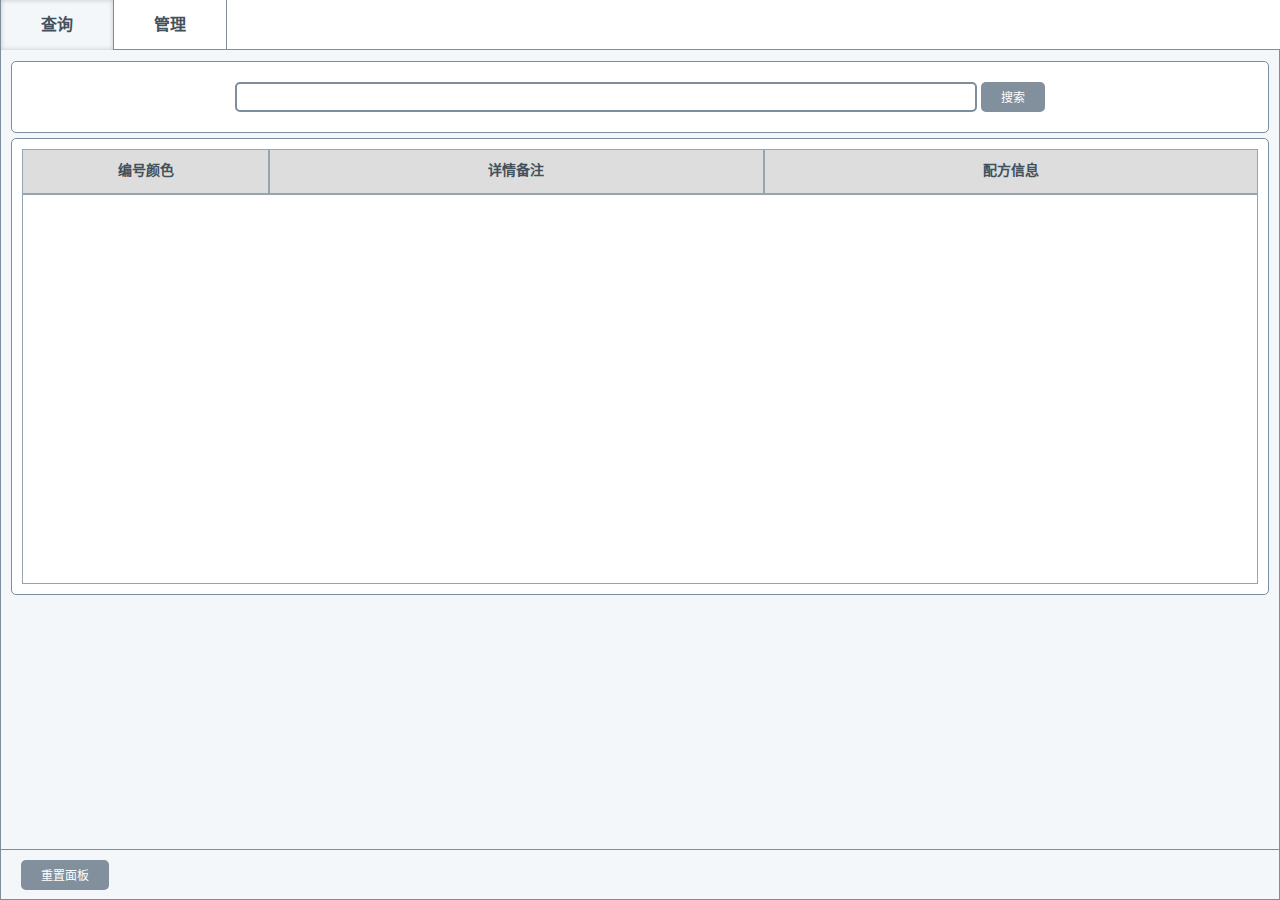
<file: 17-01 cwsefen/resources/include/peifanadmin.html>
<!DOCTYPE html>
<html lang="zh-CN">
<head>
    <meta charset="UTF-8">
    <title>色粉管理 - Combine Will</title>
    <link rel="stylesheet" type="text/css" href="../css/style.css">
    <link rel="stylesheet" type="text/css" href="../css/print.css">
    <script type="text/javascript" src="../js/jquery.min.js"></script>
    <script type="text/javascript" src="../js/websqldb.js"></script>
    <script type="text/javascript" src="../js/script.js"></script>
</head>
<body>
    <!-- 主面板 START -->
    <div id="wrapper">

        <!-- 面板切换 START -->
        <div class="wrap-header">
            <div class="entry-changing">
                <a href="javascript:;" class="active">查询</a>
                <a href="javascript:;">管理</a>
            </div>
        </div>
        <!-- 面板切换 END -->

        <!-- 输入区 START -->
        <div class="container" id="peifanadmin">
            
            <!-- 包装面板 （1） START -->
            <div class="panel-container show">
                <div id="peifanadmin-1"> 
                    <div class="panel-wrap">
                        <div class="search-panel">
                            <div class="wrap">
                                <input class="search-text" type="text" name="" value="">
                                <input class="search-submit" type="button" value="搜索">
                            </div>
                        </div>
                        <div class="data-panel">
                            <div class="wrap">
                                <div class="data-head">
                                    <span>编号颜色</span>
                                    <span>详情备注</span>
                                    <span>配方信息</span>
                                </div>
                                <div class="table-box">
                                    <table class="data-table" border="0" cellspacing="0" cellpadding="0">
                                        <tbody></tbody>
                                    </table>
                                </div>
                            </div>
                        </div>
                    </div>
                    <div class="panel-footer">
                        <button class="reset-button" tabIndex="-1">重置面板</button>
                    </div>  
                </div>
            </div>
            <!-- 包装面板 （1） END -->
            
            <!-- 包装面板 （2） START -->
            <div class="panel-container">
                <div id="peifanadmin-2">
                    <div class="panel-wrap">
                        <div class="import-panel row-6">
                            <div class="wrap">
                                <div class="import-list">
                                    <div class="base-head">
                                        <p><label>编号：</label><input type="text" class="color-name" placeholder="必填"></p>
                                        <p><label>颜色：</label><input type="text" class="color-text" placeholder="必填"></p>
                                        <p><label>详情：</label><input type="text" class="color-info" placeholder="必填"></p>
                                        <p><label>备注：</label><input type="text" class="color-remark" placeholder="可留空"></p>
                                    </div>
                                    <div class="base-color">
                                        <p><span>基色</span><span>重量</span></p>
                                        <p><input type="text" class="color"> <input type="text" class="number"></p>
                                        <p><input type="text" class="color"> <input type="text" class="number"></p>
                                        <p><input type="text" class="color"> <input type="text" class="number"></p>
                                        <p><input type="text" class="color"> <input type="text" class="number"></p>
                                        <p><input type="text" class="color"> <input type="text" class="number"></p>
                                        <p><input type="text" class="color"> <input type="text" class="number"></p>
                                        <p><input type="text" class="color"> <input type="text" class="number"></p>
                                        <p><input type="text" class="color"> <input type="text" class="number"></p>
                                    </div>
                                </div>
                            </div>
                        </div>
                        <div class="search-panel row-4">
                            <div class="wrap">
                                <div class="search-input">
                                    <input class="search-text" type="text" placeholder="输入色粉编号搜索">
                                    <input class="search-button green" type="button" value="搜索">
                                </div>
                                <div class="search-content">
                                </div>
                            </div>
                        </div>
                    </div>
                    <div class="panel-footer">
                        <button class="reset-button" tabIndex="-1">重置面板</button>
                        <button class="save-button green right" tabIndex="-1">保存配方</button>
                    </div>
                </div>
            </div>
            <!-- 包装面板 （2） END -->
            
        </div>
        <!-- 输入区 END -->

    </div>
    <!-- 主面板 END -->


    <!-- 打印详情 START -->
    <div id="print-control" class="print-control hide">
        <!-- 预览 START -->
        <div id="print-view" class="print-wrap min-tags row-4">
        </div>
        <!-- 预览 END -->

        <!-- 信息面板 START -->
        <div class="print-panel">
            <div class="panel-box row">
                <h2 class="info-title">打印信息</h2>
                <div class="info-panel">
                    <p><b>打印页数：</b><span>5 页</span></p>
                    <p><b>纸张大小：</b><span>A4</span></p>
                </div>
            </div>
            <div class="button-wrap">
                <button id="enter-print" class="print-button green" tabIndex="-1">打印</button>
                <button id="close-print" class="print-button" tabIndex="-1">取消</button>
            </div>
        </div>
        <!-- 信息面板 END -->
    </div>
    <!-- 打印详情 END -->

    <!-- 打印区域 START -->
    <div id="print-wrap" class="print-wrap min-tags row-4">
    </div>
    <!-- 打印区域 END -->
</body>
</html>
</file>
<file: 17-02 anonymous-chat/style.css>
* {
	margin: 0;
	padding: 0;
	border: 0;
	outline: 0;
	color: inherit;
	font: inherit;
	box-sizing: border-box;
	vertical-align: baseline;
}

body,
html {
	width: 100%;
	height: 100%;
}

a,
button {
	cursor: pointer;
}

.clearfloat:after {
	content: "";
	display: block;
	height: 0;
	visibility: hidden;
	clear: both;
}


.wrapper {
	width: 800px;
	height: 600px;
	margin: 0 auto;
	border: 1px solid #ddd;
	overflow: hidden;
	position: relative;
	color: #888;
}

@media screen and (max-width: 640px) {
    .wrapper {
		width: 100%;
		height: 100%;
	}

	.container .content .message p {
		max-width: 80%;
	}
	/*.container .content {
		overflow-x: hidden;
		height: 100%;
	}*/
}


.guide {
	width: 100%;
	height: 100%;
	position: absolute;
	background-color: #FFF;
	z-index: 10;
	text-align: center;
	display: none;

}

.guide .title {
	margin: 100px 0 40px 0;
	font-size: 24px;
}

.guide .portrait-list {
	width: 320px;
	margin: 0 auto;
}

.guide .portrait-list a{
	float: left;
	width: 40px;
	height: 40px;
	border: 1px solid #ddd;
	background-image: url(img/portrait.jpg);
	background-repeat: no-repeat;
	background-size: 114px 114px;
	margin: 20px;
	transform: scale(1.5);
}


.guide .guide-foot {
	width: 100%;
	margin: 40px 0;
}

.guide .guide-foot .close-guide{
	display: inline-block;
	width: 100px;
	height: 40px;
}

.option {
	width: 100%;
	height: 100%;
	position: absolute;
	left: -150%;
	box-shadow: 0 0 20px #EEEEEE;
	transition: 0.5s;
	background: #FFF;
	z-index: 5;
	font: 50px/600px bold;
	text-align: center;
}

.chatroom {
	width: 100%;
	height: 100%;
	position: absolute;
	top: -150%;
	box-shadow: 0 0 20px #EEEEEE;
	transition: 0.5s;
	background: #FFF;
	z-index: 5;
	font: 50px/600px bold;
	text-align: center;
}


.container {
	width: 100%;
	height: 100%;
	position: relative;
}

.container .portrait {
	background-image: url(img/portrait.jpg);
	background-repeat: no-repeat;
	background-size: 114px 114px;
}

.guide .portrait-list .po-1,
.container .portrait.po-1 {
	background-position: 0px -38px;
}

.guide .portrait-list .po-2,
.container .portrait.po-2 {
	background-position: 0px -76px;
}

.guide .portrait-list .po-3,
.container .portrait.po-3 {
	background-position: -76px -0px;
}


.guide .portrait-list .po-4,
.container .portrait.po-4 {
	background-position: -76px -76px;
}

.guide .portrait-list .po-5,
.container .portrait.po-5 {
	background-position: -38px -0px;
}

.guide .portrait-list .po-6,
.container .portrait.po-6 {
	background-position: -38px -38px;
}

.guide .portrait-list .po-7,
.container .portrait.po-7 {
	background-position: -38px -76px;
}

.guide .portrait-list .po-8,
.container .portrait.po-8 {
	background-position: -76px -38px;
}








.container .header {
	width: 100%;
	height: 50px;
	border-bottom: 1px solid #ddd;
	text-align: center;
	position: absolute;
	top: 0px;
	left: 0px;
	background: #FFF;
	z-index: 9;
}

.container .header span {
	float: left;
	width: 33.3333333333%;
	height: 49px;
}

.container .header .button {
	float: left;
	width: 40px;
	height: 40px;
	margin: 5px 10px;
}

.container .header .button i{
	float: left;
	height: 2px;
	width: 35px;
	margin: 19px 0;
	background: #ddd;
	position: relative;
	transition: 0.5s;
}

.container .header .button i:after,
.container .header .button i:before {
	content: '';
	display: block;
	width: 35px;
	height: 2px;
	background: #ddd;
	position: absolute;
	transition: 0.5s;
}

.container .header .button i:before {
	top: -10px;
}

.container .header .button i:after {
	top: 10px;
}

.container .header .button i.active {
	background: transparent;
}

.container .header .button i.active:before {
	transform: rotate(45deg);
	top: 50%;
	margin-top: -1px;
}

.container .header .button i.active:after {
	transform: rotate(-45deg);
	top: 50%;
	margin-top: -1px;
} 






.container .header .change {
	display: inline-block;
	height: 30px;
	margin: 10px;
}

.container .header .portrait {
	float: right;
	height: 40px;
	width: 40px;
	margin: 5px 20px;
	border-radius: 50%;
	border: 1px solid #ddd;
}

.container .content {
	width: 100%;
	height: 100%;
	border-top: 50px solid transparent; 
	border-bottom: 60px solid transparent; 
	overflow-x: hidden;
}

.container .content .message {
	margin: 10px;
}

.container .content .message .portrait {
	float: left;
	width: 40px;
	height: 40px;
	margin: 0 10px;
	border: 1px solid #ddd;
	border-radius: 50%;
}

.container .content .message.sent .portrait {
	float: right;
}

.container .content .message p {
	display: inline-block;
	text-align: left;
	padding: 15px;
	max-width: 45%;
	min-height: 50px;
	border: 1px solid #ddd;
}

.container .content .message.sent {
	text-align: right;
}




.container .import {
	position: absolute;
	bottom: 0px;
	left: 0px;
	border-top: 1px solid #ddd;
	width: 100%;
	padding: 10px;
	background: #FFF;
}

.container .import .text {
	float: left;
	max-width: 85%;
	min-width: 85%;
	max-height: 40px;
	min-height: 40px;
	border: 1px solid #ddd;
	padding: 10px 10px;
}

.container .import .panel {
	float: left;
	width: 15%;
}

.container .import .button {
	float: left;
	width: 100%;
	height: 40px;
}
</file>
<file: 17-01 cwsefen/resources/css/style.css>
* {
    padding: 0;
    margin: 0;
    font-size: inherit;
    color: inherit;
    text-transform: uppercase;
    box-sizing: border-box;
    -webkit-box-sizing: border-box;
}

html,
body {
    width: 100%;
    height: 100%;
}

body {
    font-size: 16px;
    line-height: 2em;
    color: #43515c;
    background-color: #f4f8fb;
    -webkit-user-select: none;
    user-select: none;
}

li {
    list-style: none;
}

img {
    border: 0;
    vertical-align: baseline;
}

a {
    text-decoration: none;
    cursor: pointer;
}

:focus {
    outline: 0;
    -webkit-box-shadow: 0 0 3px 0px #4E8EBF;
    box-shadow: 0 0 3px 0px #4E8EBF;
}

a.button,
button,
input[type=button],
input[type=submit],
input[type=reset] {
    cursor: pointer;
    display: inline-block;
    height: 30px;
    font-size: 12px;
    line-height: 32px;
    padding: 0 20px;
    text-align: center;
    border: 0;
    border-radius: 5px;
    color: #fff;
    background-color: #627584;
    box-shadow: 0 0 50px 50px rgba(255,255,255,0.2) inset;
    -webkit-box-shadow: 0 0 50px 50px rgba(255,255,255,0.2) inset;
    -webkit-user-select: none;
    user-select: none;

}

a.button.green,
button.green,
input[type=button].green,
input[type=submit].green,
input[type=reset].green {
    background-color: #3cae9a;
}

a.button:hover,
button:hover,
input[type=button]:hover,
input[type=submit]:hover,
input[type=reset]:hover {
    box-shadow: 0 0 50px 50px rgba(255,255,255,0) inset;
    -webkit-box-shadow: 0 0 50px 50px rgba(255,255,255,0) inset;
} 

a.button:focus,
button:focus,
input[type=button]:focus,
input[type=submit]:focus,
input[type=reset]:focus {
    -webkit-box-shadow: 0 0 3px 0px #4E8EBF;
    box-shadow: 0 0 3px 0px #4E8EBF;
} 

a.button:active,
button:active,
input[type=button]:active,
input[type=submit]:active,
input[type=reset]:active {
    box-shadow: 0 0 10px 0px rgba(0,0,0,0.5) inset;
    -webkit-box-shadow: 0 0 10px 0px rgba(0,0,0,0.5) inset;
} 

input[type=text] {
    height: 30px;
    padding: 0 5px;
    border-radius: 5px;
    border: 2px solid #7c8e9e;
    text-transform: uppercase;
}

textarea {
    max-width: 100%;
}






#wrapper,
#wrapper .container {
    height: 100%;
    width: 100%;
}

#wrapper {
    position: relative;
}

#wrapper .container {
    position: absolute;
    top: 0;
}

.wrap-header {
    position: relative;
    z-index: 2;
    height: 50px;
    border-bottom: 1px solid #7c8e9e;
    background-color: #fff;
}

.entry-changing {
    float: left;
    border-right: 1px solid #7c8e9e;
}

.entry-changing a{
    float: left;
    height: 50px;
    line-height: 50px;
    padding: 0 40px;
    font-weight: bold;
    border-left: 1px solid #7c8e9e;
}

.entry-changing a:hover {
    -webkit-box-shadow: 0 0 50px 50px rgba(0,0,0,0.02) inset;
    box-shadow: 0 0 50px 50px rgba(0,0,0,0.02) inset;
}

.entry-changing a.active {
    background-color: #f3f7fa;
    -webkit-box-shadow: 0 0 5px 0px rgba(0,0,0,0.2) inset;
    box-shadow: 0 0 5px 0px rgba(0,0,0,0.2) inset;
}

.panel-container {
    position: absolute;
    top: 0;
    padding-top: 50px;
    width: 100%;
    height: 100%;
    overflow: hidden;
    background-color: #f3f7fa;
    border: 1px solid #7c8e9e;
    
    display: none;

    /*opacity: 0;
    -webkit-opacity: 0;
    transition: opacity 0.8s, -webkit-opacity 0.8s;*/
}

.panel-container.show {

    display: block;

    /*z-index: 1;
    opacity: 1;
    -webkit-opacity: 1;*/
}

.panel-container .lsit-team {
    padding: 5px;
    height: 550px;
    border-top: 3px solid #f3f7fa;
    overflow-y: scroll;
}

.panel-container .lsit-team li {
    float: left;
    width: 50%;
    padding: 5px;
    position: relative;
}

.panel-container .lsit-team label {
    display: inline-block;
    width: 90px;
    color: #4b5a65;
}

.panel-container .lsit-team .wrap {
    padding: 10px;
    background-color: #fff;
    border: 1px solid #7c8e9e;
    border-radius: 5px;
}

.panel-container .lsit-team li:after {
    content: attr(data-text);
    position: absolute;
    top: 30px;
    right: 30px;
    font-size: 48px;
    font-weight: bold;
    color: #95a5b0;
}

.panel-container .lsit-team .remove-button {
    position: absolute;
    padding: 0;
    right: 10px;
    top: 10px;
    height: 20px;
    line-height: 20px;
    width: 20px;
    border-radius: 4px;
    opacity: 0.3;
}

.panel-container .lsit-team li:last-child:after,
.panel-container .lsit-team li:nth-last-child(2) {
    display: none;
}

.panel-container .lsit-team .add-team {
    z-index: 1;
    height: 182px;
    border: 5px dashed #7c8e9e;
    border-radius: 5px;
    position: relative;
}

.panel-container .lsit-team .add-team input {
    position: absolute;
    left: 50%;
    top: 50%;
    width: 120px;
    height: 120px;
    line-height: 100px;
    margin-left: -60px;
    margin-top: -60px;
    font-size: 80px;
    border-radius: 50%;
    color: #7c8e9e;
    border: 5px dashed #7c8e9e;
    background-color: transparent;
}


.panel-container .panel-footer {
    z-index: 2;
    position: absolute;
    bottom: 0px;
    width: 100%;
    height: 50px;
    line-height: 50px;
    padding: 0 20px;
    border-top: 1px solid #7c8e9e;
    background-color: #f3f7fa;
}

.panel-container .panel-footer .right {
    float: right;
    margin: 12px 0 12px 5px;
}

.panel-box {
    overflow: hidden;
    border-radius: 5px;
    border: 1px solid #7c8e9e;
    background-color: #fff;
}

.panel-box.row {
    margin-bottom: 10px;
}

.info-list::-webkit-scrollbar {
    width: 0px;
}

.info-list .title {
    font-size: 14px;
    border-bottom: 1px solid #7c8e9e;
    margin-bottom: 10px;
    padding: 0 10px;
}

.info-list .content .info-text {
    padding: 10px;
    margin: 10px 0;
    font-size: 14px;
    border: 1px dashed #7c8e9e;
    border-radius: 3px;
}

.info-list .info-text p {
    padding: 0 10px;
}

.info-list .info-text p:hover {
    background-color: #eee;
}

.info-list .info-text span {
    border: 1px solid #7c8e9e;
    padding: 4px 10px;
    margin: 0 10px;
}

.info-list .info-text .remove-info {
    float: right;
    height: 20px;
    width: 20px;
    line-height: 20px;
    text-align: center;
    margin: 6px 0;
    display: none;
}

.info-list .info-text p:hover .remove-info {
    display: block;
}

.info-list .info-team {
    margin-bottom: 50px;
}

.info-list .info-from input[type=text] {
    width: 100px;
}


.info-title {
    height: 36px;
    line-height: 36px;
    padding-left: 10px;
    background-color: #f3f7fa;
    border-bottom: 1px solid #7c8e9e;
}

.info-panel {
    padding: 10px;
}

.info-panel p {
    font-size: 14px;
    line-height: 32px;
}

.info-panel p span{
    margin-left: 10px; 
    padding: 2px 15px;
    border: 1px solid #7c8e9e;
    border-radius: 3px;
}

.scroll-wrap {
    width: 100%;
    overflow-y: scroll;
    overflow-x: hidden;
    position: relative;
}


.panel-wrap {
    padding: 5px;
}

.panel-wrap:after {
    content: "";
    display: block;
    height: 0;
    visibility: hidden;
    clear: both;
}

.panel-wrap .wrap {
    margin: 5px;
    padding: 10px;
    background-color: #fff;
    border: 1px solid #7c8e9e;
    border-radius: 5px;
}

.panel-wrap .row-1 {
    float: left;
    width: 10%;
}

.panel-wrap .row-2 {
    float: left;
    width: 20%;
}

.panel-wrap .row-3 {
    float: left;
    width: 30%;
}

.panel-wrap .row-4 {
    float: left;
    width: 40%;
}

.panel-wrap .row-5 {
    float: left;
    width: 50%;
}

.panel-wrap .row-6 {
    float: left;
    width: 60%;
}

.panel-wrap .row-7 {
    float: left;
    width: 70%;
}

.panel-wrap .row-8 {
    float: left;
    width: 80%;
}

.panel-wrap .row-9 {
    float: left;
    width: 90%;
}

.panel-wrap .row-1:after,
.panel-wrap .row-2:after,
.panel-wrap .row-3:after,
.panel-wrap .row-4:after,
.panel-wrap .row-5:after,
.panel-wrap .row-6:after,
.panel-wrap .row-7:after,
.panel-wrap .row-8:after,
.panel-wrap .row-9:after {
    content: "";
    display: block;
    height: 0px;
    visibility: hidden;
    clear: both;
}

.panel-wrap .table-wrap {
    margin: 5px;
    margin-top: 0px;
    background-color: #fff;
    border: 1px solid #7c8e9e;
    border-radius: 5px;
    overflow: hidden;
}

.panel-wrap .table-wrap table {
    width: 100%;
    table-layout: fixed ;
    color:#333333;
	border-width: 1px;
	border-color: #666666;
	border-collapse: collapse;
}

.panel-wrap .table-wrap table th {
	border-width: 1px;
	padding: 5px;
	border-style: solid;
	border-color: #666666;
	background-color: #dedede;
}

.panel-wrap .table-wrap table td {
	border-width: 1px;
	padding: 3px 15px;
	border-style: solid;
	border-color: #666666;
	background-color: #ffffff;
}

.panel-wrap .table-wrap thead {
    background-color: #7c8e9e;
}

.panel-wrap .table-wrap .table-error {
    font-size: 36px;
    margin: 100px auto;
    text-align: center;
}

#point-out {
    z-index: 999;
    position: fixed;
    top: 0;
    left: 0;
    width: 100%;
    height: 100%;
    cursor: default;
}

#point-out .alert-box {
    width: 300px;
    height: 170px;
    position: absolute;
    top: 50%;
    left: 50%;
    text-align: center;
    margin-top: -120px;
    margin-left: -150px;
    background-color: #fff;
    border: 2px solid #7c8e9e;
    box-shadow: 0 0 20px 1px rgba(0,0,0,.5);
}

#point-out .box-head {
    height: 30px;
    background-color: #7c8e9e;
    color: #fff;
}

#point-out .box-head span {
    margin: 0 10px;
    float: left;
}

#point-out .box-head a {
    float: right;
    width: 20px;
    height: 20px;
    line-height: 20px;
    text-align: center;
    margin: 5px 10px;
    background-color: #95a5b0;
    border-radius: 50%;
}

#point-out .box-head a:active {
    background-color: #4b5a65;
}

#point-out .content {
    height: 85px;
    width: 100%;
    padding: 15px;
    font-size: 14px;
    font-weight: bold;
    text-align: center;
    overflow: hidden;
}



#jiseadmin-3 .entry-jise .input {
    display: inline-block;
    width: 20%;
}

#jiseadmin-3 .entry-jise span input {
    width: 60%;
}

#jiseadmin-3 .entry-jise .submit {
    width: 15%;
    float: right;
}

#jiseadmin-3 .scroll-wrap thead th {
    width: 16.6666666666666%;
}

#jiseadmin-3 table td button {
    width: 40px;
    padding: 0;
    margin: 0 8px; 
}

#jiseadmin-2 .search-jise {
    text-align: center;
}

#jiseadmin-2 .search-jise .search-text {
    width: 400px;
}

#jiseadmin-2 .scroll-wrap thead th {
    width: 20%;
}

#jiseadmin-2 table td button {
    width: 40px;
    padding: 0;
    margin: 0 15px;
}

#jiseadmin-1 .info-list {
    height: 510px;
    overflow-y: scroll;
}


#jiseadmin table td input[type=text] {
    width: 100%;
}

#jiseadmin .scroll-wrap {
    padding-top: 43px;
    height: 460px;
}

#jiseadmin .scroll-wrap thead tr{
    margin-top: -43px;
    position: fixed;
    width: calc(100% - 25px);
}

#jiseadmin .scroll-wrap thead th{
    float: left;
    border-right-width: 0px;
}

#jiseadmin .scroll-wrap::-webkit-scrollbar {
    width: 0px;
}

#jiseadmin .scroll-wrap::-webkit-scrollbar-thumb {
    background-color: #7c8e9e;
}



#peifan .scheme-panel,
#peifan .scheme-team {
    position: relative;
}

#peifan .scheme-panel .wrap,
#peifan .scheme-team .wrap {
    height: 534px;
}

#peifan .scheme-list {
    width: 490px;
    height: 494px;
    margin: 0px auto;
}

#peifan p {
    text-align: center;
    margin: 10px 0;
}

#peifan .base-head input,
#peifan .base-head button {
    width: 62%;
}

#peifan .base-head span {
    width: 40%;
    display: inline-block;
}

#peifan .base-color {
    height: 158px;
    overflow-y: scroll;
}

#peifan .base-color::-webkit-scrollbar {
    width: 0;
}

#peifan .base-color p:first-child {
    margin-top: 0px;
}

#peifan .base-color p:last-child {
    margin-bottom: 0px;
}

#peifan .base-foot input,
#peifan .base-foot button {
    width: 31%;
}

#peifan .base-foot .add-color-list {
    width: 79%;
}

#peifan .scheme-panel .push-scheme {
    z-index: 1;
    position: absolute;
    height: 100px;
    width: 50px;
    padding: 0;
    border-radius: 25px;
    right: -25px;
    top: 40%;
    border: 1px solid #7c8e9e;
}

#peifan .scheme-team .wrap::-webkit-scrollbar {
    width: 0;
}

#peifan .scheme-team .wrap {
    overflow-y: scroll;
}

#peifan .wrap-list {
    border: 1px solid #ddd;
    margin-bottom: 10px;
    position: relative;
}

#peifan .wrap-list:after {
    content: "";
    height: 0;
    display: block;
    visibility: hidden;
    clear: both;
}

#peifan .wrap-list .list-info {
    float: left;
    width: 175px;
    height: 170px;
    margin-right: 10px;
    background-color: #f4f8fb;
}

#peifan .wrap-list .list-info p {
    text-align: left;
    margin: 0 10px;
    font-size: 12px;
    overflow: hidden;
    white-space: nowrap;
}

#peifan .wrap-list .list-info p input {
    width: 40%;
    text-align: center;
}

#peifan .wrap-list .list-content {
    float: left;
    width: 125px;
    height: 170px;
    position: relative;
    opacity: 0.5;
}

#peifan .wrap-list .scheme-list {
    transform: scale(0.3);
    -webkit-transform: scale(0.3);
    position: absolute;
    left: -185px;
    top: -165px;
}

#peifan .wrap-list .list-revise {
    position: absolute;
    left: 175px;
    width: 140px;
    height: 170px;
    padding: 0px;
    font-size: 40px;
    border-radius: 0px;
    opacity: 0;
}

#peifan .wrap-list .list-revise:hover {
    opacity: 0.5;
}

#peifan-1 .base-head .color-name {
    width: 200px;
}

#peifan-1 .base-head .search-name {
    width: 95px;
    margin-left: 10px;
}










#peifanadmin-1 .search-panel {
    text-align: center;
}

#peifanadmin-1 .search-text {
    width: 60%;
    margin: 10px 0;
}


#peifanadmin-1 .data-head span {
    width: 40%;
    height: 45px;
    line-height: 42px;
    text-align: center;
    font-weight: bold;
    font-size: 14px;
    float: left;
    background-color: #ddd;
    border: 1px solid #95a5b0;
}

#peifanadmin-1 .data-head span:first-child {
    width: 20%;
}

#peifanadmin-1 .data-panel .wrap {
    position: relative;
}

#peifanadmin-1 .table-box {
    height: 390px;
    border: 1px solid #95a5b0;
    overflow-x: scroll;
}

#peifanadmin-1 .table-box::-webkit-scrollbar {
    width: 0px;
}

#peifanadmin-1 .data-table {
    width: 100%;
}

#peifanadmin-1 .data-table tr {
    border: 0;
    cursor: default;
}

#peifanadmin-1 .data-table tr.active {
    background-color: #f3f7fa !important;
}

#peifanadmin-1 .data-table tr:nth-child(2n) {
    background-color: #fafafa;
}

#peifanadmin-1 .data-table tr td:last-child {
    display: none;
}

#peifanadmin-1 .data-table tr.active td:last-child {
    display: block;
}

#peifanadmin-1 .data-table td {
    width: 40%;
    font-size: 12px;
    line-height: 25px;
    padding: 10px 20px;
    border: 0;
    border-bottom: 1px solid #95a5b0;
}

#peifanadmin-1 .data-table td:first-child {
    width: 20%;
    font-size: 14px;
    border-right: 2px solid #95a5b0;
}

#peifanadmin-1 .data-table td ul {
    position: absolute;
    top: 56px;
    right: 10px;
    width: calc( 40% - 7px );
    height: 385px;
    background-color: #f3f7fa;
    border-left: 2px solid #95a5b0;
    border-right: 1px solid #95a5b0;
    overflow-y: scroll;
}

#peifanadmin-1 .data-table td ul::-webkit-scrollbar {
    width: 0;
}

#peifanadmin-1 .data-table td ul li {
    padding: 5px 10px;
    line-height: 30px;
}

#peifanadmin-1 .data-table td ul li:first-child:after {
    content: '';
    height: 0px;
    display: block;
    visibility: hidden;
    clear: both;
}

#peifanadmin-1 .data-table td ul li:first-child p {
    float: left;
    width: 50%;
}

#peifanadmin-1 .data-table td ul li:first-child p:last-child {
    width: 100%;
    margin-top: 10px;
    border-top: 1px solid #95a5b0;
    border-bottom: 1px solid #95a5b0;
}

#peifanadmin-1 .data-table td ul li:first-child p:last-child span:nth-child(2) {
    padding-left: 50px;
}

#peifanadmin-1 .data-table td ul p {
    height: 30px;
    line-height: 30px;
    padding: 0 10px;
}

#peifanadmin-1 .data-table td ul button {
    padding: 0px 20px;
    height: 20px;
    line-height: 20px;
}

#peifanadmin-1 .data-table td ul span {
    display: inline-block;
    width: 70%;
    height: 30px;
    line-height: 30px;
    word-spacing: 10px;
}

#peifanadmin-1 .data-table td ul span b {
    float: right;
    margin-right: 30px;
}

#peifanadmin-1 .data-table td ul span:last-child,
#peifanadmin-1 .data-table td ul span:first-child {
    width: 15%;
}





#peifanadmin-2 .import-panel .wrap {
    height: 535px;
}

#peifanadmin-2 .base-head p {
    margin: 10px 0;
}

#peifanadmin-2 .base-head .color-remark,
#peifanadmin-2 .base-head .color-info {
    width: 375px;
}

#peifanadmin-2 .base-color p span {
    display: inline-block;
    width: 200px;
    margin: 5px 0;
    text-align: center;
}

#peifanadmin-2 .base-color {
    border: 1px solid #ddd;
    border-radius: 5px;
    padding: 5px 20px 20px 20px;
    margin: 20px 0;
    background-color: #fafafa;
}

#peifanadmin-2 .base-color  input[type=text] {
    width: 200px;
}

#peifanadmin-2 .search-input {
    padding: 10px 0;
}

#peifanadmin-2 .search-text {
    width: 245px;
}

#peifanadmin-2 .search-content {
    height: 440px;
    margin: 10px 0;
    padding: 10px;
    border: 1px solid #ddd;
    border-radius: 5px;
    background-color: #fafafa;
}

#peifanadmin-2 .search-content span {
    font-weight: 200;
}

#peifanadmin-2 .search-content p {
    height: 28px;
    line-height: 28px;
}

#peifanadmin-2 .search-content .head {
    padding: 8px 10px;
    border: 1px solid #ddd;
    border-radius: 5px 5px 0px 0px;
    font-size: 12px;
    position: relative;
}

#peifanadmin-2 .search-content .revise-button {
    position: absolute;
    right: 0px;
    top: 0px;
    border-radius: 0px;
    padding: 0px;
    height: 20px;
    line-height: 20px;
    font-size: 12px;
    width: 40px;
}

#peifanadmin-2 .search-content .head h3 {
    height: 25px;
    line-height: 20px;
}

#peifanadmin-2 .search-content .head p {
    height: 40px;
    line-height: 20px;
    word-spacing: 5px;
    overflow: hidden;
}

#peifanadmin-2 .search-content .head p span {
    height: 40px;
    float: left;
}

#peifanadmin-2 .search-content .body {
    padding: 8px 10px;
    border-left: 1px solid #ddd;
    border-right: 1px solid #ddd;
    font-size: 14px;
    height: 240px;
}

#peifanadmin-2 .search-content .body span {
    display: inline-block;
    width: 60%;
}

#peifanadmin-2 .search-content .body .vender,
#peifanadmin-2 .search-content .body .value {
    width: 20%
}

#peifanadmin-2 .search-content .foot {
    padding: 5px 10px;
    border: 1px solid #ddd;
    font-size: 12px;
    border-radius: 0px 0px 5px 5px;
    position: relative;
}

#peifanadmin-2 .search-content .foot h3 {
    position: absolute;
    right: 0px;
    top: 15px;
    height: 30px;
    width: 100px;
}
</file>
<file: 17-01 cwsefen/resources/css/entry.css>
html,
body {
    width: 100%;
    height: 100%;

}

body {
    color: #b9c4cc;
    border: 2px solid #8b939e;
}


.left-nav {
    float: left;
    width: 200px;
    height: 100%;
    overflow: hidden;
    background-color: #343f50;
}

.left-nav .nav-head {
    width: 100%;
    height: 120px;
    padding: 20px;
}

.left-nav .nav-head .logo {
    width: 100%;
}

.left-nav .nav-list {
    margin-top: 20px;
    width: 220px;
    height: 400px;
    overflow-y: scroll;
}

.left-nav .nav-list::-webkit-scrollbar {
    width: 0px; 
}

.left-nav .list-team {
    border-top: 1px solid #283240;
}

.left-nav .list-team li {
    height: 34px;
    line-height: 34px;
    font-size: 14px;
    border-bottom: 1px solid #283240;
}

.left-nav .list-team li a {
    float: left;
    width: 100%;
    height: 33px;
    line-height: 34px;
    padding-left: 40px;
    border-left: 5px solid transparent;
}

.left-nav .list-team li.active a,
.left-nav .list-team li a:hover {
    border-left: 5px solid #3fb29d;
    background-color: #424e62;
    
}

.left-nav .nav-foot {
    position: absolute;
    bottom: 0px;
    font-size: 10px;
    padding: 10px 10px;
    color: #8b939e;
}

.left-nav .nav-foot p {
    line-height: 20px;
}


.mian-iframe {
    float: left;
    height: 100%;
    width: calc(100% - 200px);
    overflow: hidden;
}

.mian-iframe iframe {
    width: 100%;
    height: 100%;
    border: 0;
}
</file>
<file: 17-01 cwsefen/resources/css/print.css>
/*===============================
=           打印时的样式         =
================================*/

/* 公共 */

.print-wrap {
    display: none;
    width: 990px;
    color: #000;
    margin-bottom: -40px;
    position: relative;
    overflow: hidden;
    background-color: #ffffff;
    text-transform: uppercase;
    -webkit-text-transform: uppercase;
}

.print-wrap .box,
.print-wrap ul {
    float: left;
    width: 1070px;
    height: 1481px;
    overflow: hidden;
    margin: -40px -40px -0px -40px; 
}


/* 小标签打印 */

.print-wrap.min-tags li {
    float: left;
    width: calc(100% / 5);
    height: 217px;
    padding: 40px 40px 0 40px;
}

.print-wrap.min-tags li p {
    width: 100%;
    overflow: hidden;
    word-break: break-all;
    white-space: nowrap;
}

.print-wrap.min-tags.row-4 li p {
    line-height: 34px;
    font-size: 18px;
}

.print-wrap.min-tags.row-5 li p {
    line-height: 27px;
    font-size: 14px;
}


/* 大标签 */

.print-wrap.max-tags li {
    float: left;
    width: 50%;
    height: 380px;
    padding-top: 40px;
    padding-left: 40px;
    padding-right: 40px;
    position: relative;
}

.print-wrap.max-tags.logo-3 li:before {
    content: url(../images/minlogo2.png);
    display: block;
    width: 100%;
    height: 60px;
    line-height: 60px;
    border-bottom: 4px double #000;
}

/*.print-wrap.max-tags.logo-3 li:after {
    content: "（色粉专用追踪标签）";
    position: absolute;
    left: 40px;
    bottom: 75px;
    width: 455px;
    text-align: right;
    border-top: 4px double #000;
}*/

.print-wrap.max-tags.logo-3 li p {
    width: 100%;
    height: 50px;
    line-height: 50px;
    font-size: 20px;
}

.print-wrap.max-tags.logo-3 li p span {
    font-weight: bold;
    padding: 0 20px;
}

.print-wrap.max-tags.row-4 li p{
    height: 65px;
    line-height: 65px;
    font-size: 30px;
    font-weight: bold;
    border: 1px solid #000;
}

.print-wrap.max-tags.row-4 li p span {
    font-family: "宋体";
    font-weight: 200;
    border-right: 2px solid #000;
    margin: 0 30px 0 15px;
}


/* 配方打印 */

.print-wrap.scheme .wrap {
    width: 600px;
    height: 900px;
    margin: 80px auto;
}

.print-wrap.scheme .wrap{
    padding-top: 80px;
    font-size: 20px;
}

.print-wrap.scheme .title {
    float: left;
    height: 150px;
    width: 60%;
    text-align: center;
}

.print-wrap.scheme .title h1 {
    font-size: 40px;
    line-height: 50px;
}

.print-wrap.scheme .title p {
    line-height: 60px;
}

.print-wrap.scheme .aside {
    float: left;
    height: 150px;
    width: 40%;
    padding-left: 30px;
}

.print-wrap.scheme .aside p {
    line-height: 50px;
    font-size: 30px;
    white-space: nowrap;
    text-align: right;
    position: relative;
}

.print-wrap.scheme .aside p span {
    position: absolute;
    left: 100%;
    font-size: 24px;
}

.print-wrap.scheme .info:after{
    content: '';
    display: block;
    height: 0;
    visibility: hidden;
    clear: both;
}

.print-wrap.scheme .info p {
    height: 60px;
    line-height: 60px;
    text-align: center;
}

.print-wrap.scheme .top p {
    float: left;
    font-size: 20px;
    width: 33.33333333%;
    text-align: center;
}

.print-wrap.scheme .bottom p {
    line-height: 30px;
    height: 30px;
    font-size: 12px;
    text-align: left;
} 


.print-wrap.scheme .body {
    border-top: 2px solid #000;
    border-bottom: 2px solid #000;
    padding: 30px 40px;
}

.print-wrap.scheme .body p {
    font-size: 36px;
    line-height: 70px;
}

.print-wrap.scheme .body span {
    display: inline-block;
    width: 50%;
}

.print-wrap.scheme .body span + span {
    text-align: right;
    padding-right: 30px;
}




@media print {

    #print-control,
    #wrapper {
        display: none;
    }

    #print-wrap {
		display: block;
	}	
    
}

/*=====  End of 打印时的样式  ======*/





/*===============================
=            打印预览            =
================================*/

.print-control {
    z-index: 5;
    position: fixed;
    top: 50%;
    left: 50%;
    width: 750px;
    height: 600px;
    margin-top: -300px;
    margin-left: -375px;
    border: 1px solid #ddd;
    background-color: #f3f7fa;
    box-shadow: 0 0 50px 5px rgba(0,0,0,0.5);
    -webkit-box-shadow: 0 0 50px 5px rgba(0,0,0,0.5);
    /*transition: top 0.8s, -webkit-opacity 0.3s, opacity 0.3s;
    -webkit-transition: top 0.8s, -webkit-opacity 0.3s, opacity 0.3s;*/
}

.print-control.hide {
    top: -150%;
    /*opacity: 0;
    -webkit-opacity: 0;*/
}


.print-panel {
    width: 315px;
    margin: 10px;
}

.print-control .button-wrap {
    width: 210px;
    margin: 0 auto
}

.print-button {
    width: 100px;
}
	
#print-view {
    position: absolute;
    display: block;
    width: 1000px;
    height: 1440px;
    top: 50%;
    right: -290px;
    margin-top: -720px;
    border: 2px solid #ddd;
    overflow: initial;
    overflow-y: scroll;
    transform: scale(0.4);
    -webkit-transform: scale(0.4);
    
}

#print-view .box,
#print-view ul {
    border: 2px solid #333;
    height: 1521px;
    transform: scale(0.8);
    -webkit-transform: scale(0.8);
    box-shadow: 0 0 20px 5px rgba(0,0,0,0.2);
    -webkit-box-shadow: 0 0 20px 5px rgba(0,0,0,0.2);
}

#print-view.scheme .box .wrap {
    margin-top: 350px;
    padding-top: 0px;
    transform: scale(1.5);
    -webkit-transform: scale(1.5);
}


/*=====  End of 打印预览  ======*/
</file>
